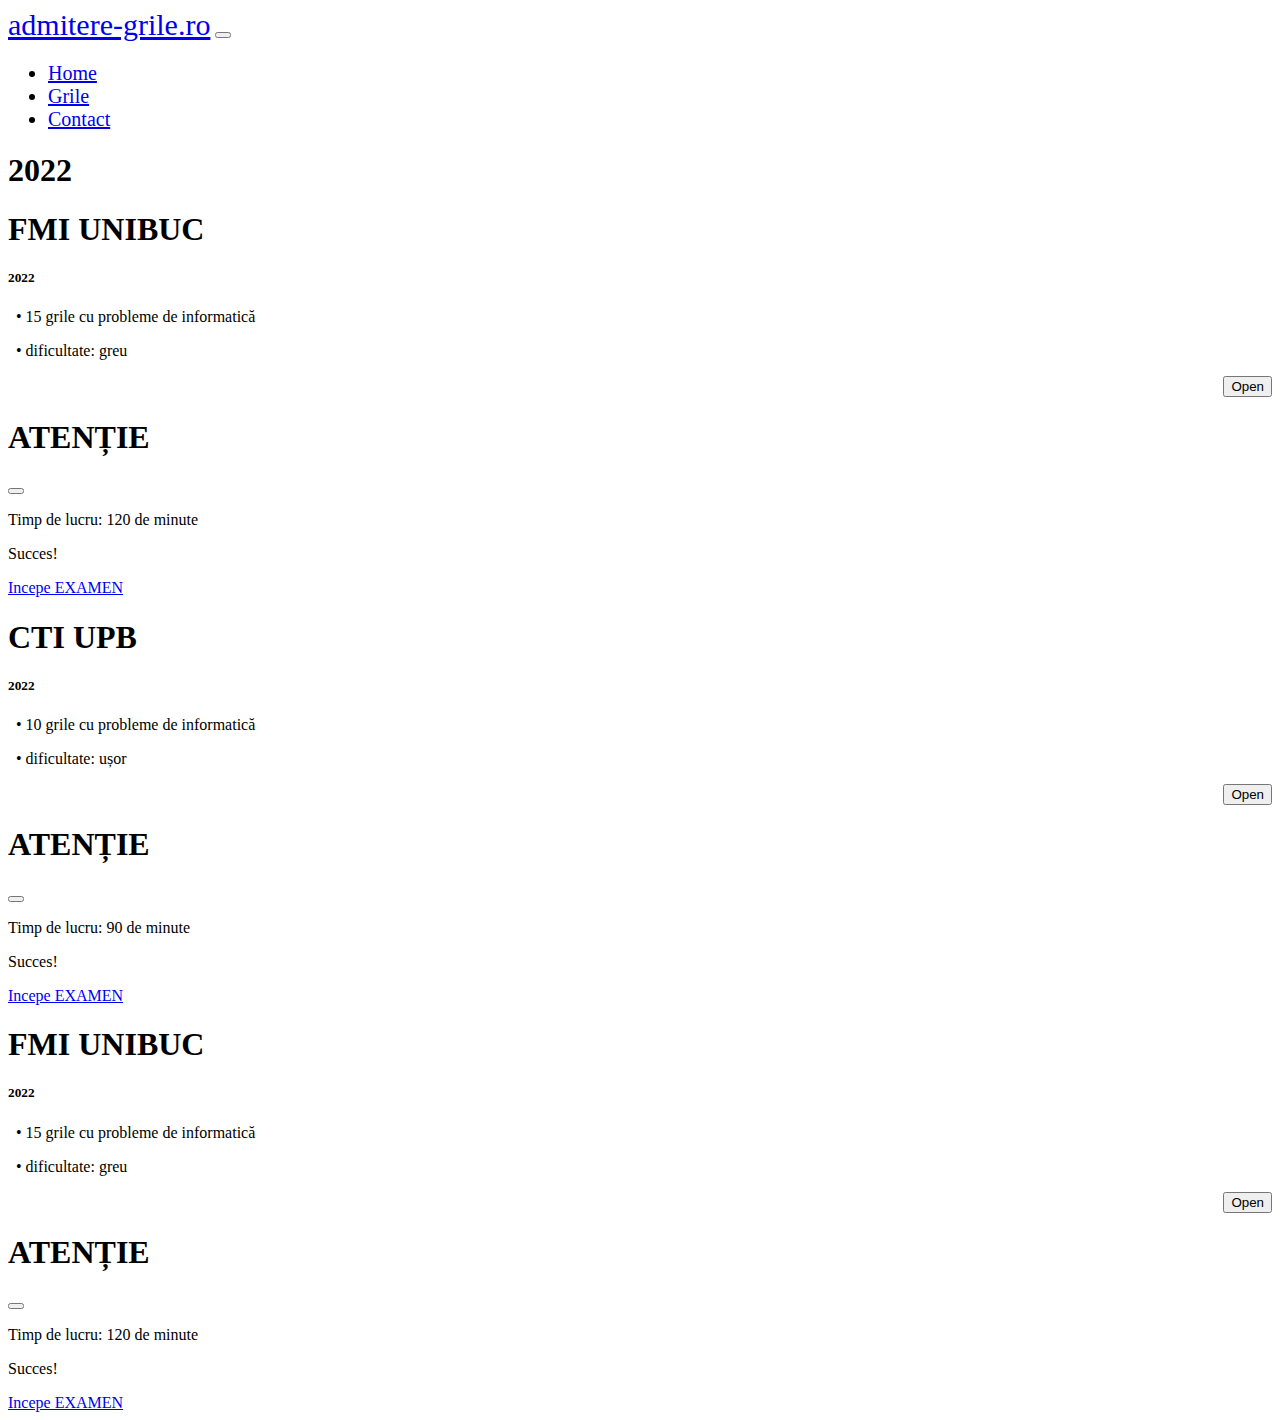
<file: grile/index.html>
<!DOCTYPE html>
<html lang="en">
<head>
    <meta charset="UTF-8">
    <meta http-equiv="X-UA-Compatible" content="IE=edge">
    <meta name="viewport" content="width=device-width, initial-scale=1.0">
    <link href="https://cdn.jsdelivr.net/npm/bootstrap@5.0.2/dist/css/bootstrap.min.css" rel="stylesheet" integrity="sha384-EVSTQN3/azprG1Anm3QDgpJLIm9Nao0Yz1ztcQTwFspd3yD65VohhpuuCOmLASjC" crossorigin="anonymous">
    <script src="https://cdn.jsdelivr.net/npm/bootstrap@5.0.2/dist/js/bootstrap.bundle.min.js" integrity="sha384-MrcW6ZMFYlzcLA8Nl+NtUVF0sA7MsXsP1UyJoMp4YLEuNSfAP+JcXn/tWtIaxVXM" crossorigin="anonymous" defer></script>
    <title>admitere-grile.ro</title>
</head>
<body>
    <!-- Header -->
    <nav class="navbar navbar-expand-md navbar-dark bg-dark" style="font-size: 20px">
        <div class="container">
            <a href="../home/index.html" class="navbar-brand" style="font-size:30px">admitere-grile.ro</a>
            <button class="navbar-toggler" data-bs-toggle="collapse" data-bs-target="#nav" aria-controls="nav" aria-label="Expand Navigation"><span class="navbar-toggler-icon"></span></button>
            <div class="collapse navbar-collapse" id="nav">
                <ul class="navbar-nav ms-auto gap-md-3">
                    <li class="nav-item">
                        <a href="../home/index.html" class="nav-link" aria-current="page">Home</a>
                    </li>
                    <li class="nav-item">
                        <a href="../grile/index.html" class="nav-link active">Grile</a>
                    </li>
                    <li class="nav-item">
                        <a href="#" class="nav-link">Contact</a>
                    </li>
                </ul>
            </div>
        </div>
    </nav>
    <!-- Using GRID sistem -->
    <div class="container mt-5">
        <h1>2022</h1>
        <!-- First Row -->
        <div class="row gy-4 gx-4">
            <!-- First Column -->
            <div class="col-md-4">
                <div class="card bg-light border border-3 border-secondary rounded-3">
                    <div class="card-body h-100 flex-column justify-content-between">
                        <h1 class="card-title">FMI UNIBUC</h1>
                        <h5 class="card-subtitle">2022</h5>
                        <p class="card-text mb-0">&nbsp;&nbsp;• 15 grile cu probleme de informatică</p>
                        <p class="mb-0">&nbsp;&nbsp;• dificultate: greu</p>
                        <div style="display:flex; width:100%; justify-content: right">
                            <button class="btn btn-primary" data-bs-toggle="modal" data-bs-target="#modal1">Open</button>
                        </div>
                        <div class="modal" id = "modal1">
                            <div class="modal-dialog">
                                <div class="modal-content">
                                    <div class="modal-header">
                                        <h1 class="mb-0">ATENȚIE</h1>
                                        <button class="btn-close" data-bs-dismiss="modal" data-bs-target="#modal1"></button>
                                    </div>
                                    <div class="modal-body">
                                        <p class="mb-0">Timp de lucru: 120 de minute</p>
                                        <p class="mb-0">Succes!</p>
                                    </div>
                                    <div class="modal-footer">
                                        <a class="btn btn-primary" href="../test/test1/test1.html">Incepe EXAMEN</a>
                                    </div>
                                </div>
                            </div>
                        </div>
                    </div>
                </div>
            </div>
            <!-- Second Column -->
            <div class="col-md-4">
                <div class="card bg-light border border-3 border-secondary rounded-3 h-100">
                    <div class="card-body h-100 d-flex flex-column justify-content-between">
                        <h1 class="card-title">CTI UPB</h1>
                        <h5 class="card-subtitle">2022</h5>
                        <p class="card-text mb-0">&nbsp;&nbsp;• 10 grile cu probleme de informatică</p>
                        <p class="mb-0">&nbsp;&nbsp;• dificultate: ușor</p>
                        <div style="display:flex; width:100%; justify-content: right;">
                            <button class="btn btn-primary" data-bs-toggle="modal" data-bs-target="#modal2">Open</button>
                        </div>
                        <div class="modal" id = "modal2">
                            <div class="modal-dialog">
                                <div class="modal-content">
                                    <div class="modal-header">
                                        <h1 class="mb-0">ATENȚIE</h1>
                                        <button class="btn-close" data-bs-dismiss="modal" data-bs-target="#modal2"></button>
                                    </div>
                                    <div class="modal-body">
                                        <p class="mb-0">Timp de lucru: 90 de minute</p>
                                        <p class="mb-0">Succes!</p>
                                    </div>
                                    <div class="modal-footer">
                                        <a class="btn btn-primary" href="../test/test2/test2.html">Incepe EXAMEN</a>
                                    </div>
                                </div>
                            </div>
                        </div>
                    </div>
                </div>
            </div>
            <!-- Third Column -->
            <div class="col-md-4">
                <div class="card bg-light border border-3 border-secondary rounded-3">
                    <div class="card-body h-100 flex-column justify-content-between">
                        <h1 class="card-title">FMI UNIBUC</h1>
                        <h5 class="card-subtitle">2022</h5>
                        <p class="card-text mb-0">&nbsp;&nbsp;• 15 grile cu probleme de informatică</p>
                        <p class="mb-0">&nbsp;&nbsp;• dificultate: greu</p>
                        <div style="display:flex; width:100%; justify-content: right">
                            <button class="btn btn-primary" data-bs-toggle="modal" data-bs-target="#modal1">Open</button>
                        </div>
                        <div class="modal" id = "modal1">
                            <div class="modal-dialog">
                                <div class="modal-content">
                                    <div class="modal-header">
                                        <h1 class="mb-0">ATENȚIE</h1>
                                        <button class="btn-close" data-bs-dismiss="modal" data-bs-target="#modal1"></button>
                                    </div>
                                    <div class="modal-body">
                                        <p class="mb-0">Timp de lucru: 120 de minute</p>
                                        <p class="mb-0">Succes!</p>
                                    </div>
                                    <div class="modal-footer">
                                        <a class="btn btn-primary" href="../test/test1/test1.html">Incepe EXAMEN</a>
                                    </div>
                                </div>
                            </div>
                        </div>
                    </div>
                </div>
            </div>
            <!-- Second ROW -->
        </div>
    </div>
</body>
</html>
</file>
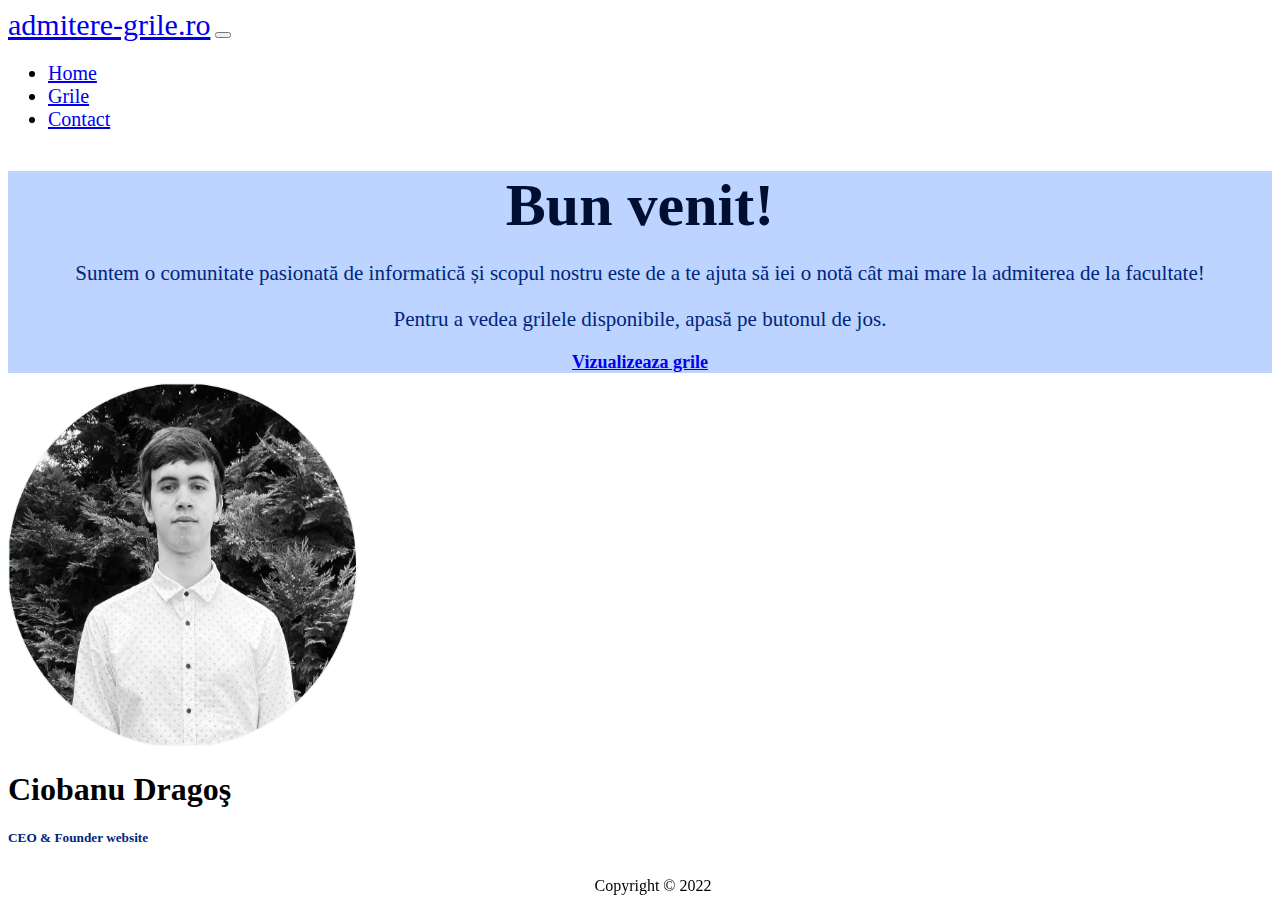
<file: home/index.html>
<!DOCTYPE html>
<html lang="en">
<head>
    <meta charset="UTF-8">
    <meta http-equiv="X-UA-Compatible" content="IE=edge">
    <meta name="viewport" content="width=device-width, initial-scale=1.0">
    <link href="https://cdn.jsdelivr.net/npm/bootstrap@5.0.2/dist/css/bootstrap.min.css" rel="stylesheet" integrity="sha384-EVSTQN3/azprG1Anm3QDgpJLIm9Nao0Yz1ztcQTwFspd3yD65VohhpuuCOmLASjC" crossorigin="anonymous">
    <link rel="stylesheet" href="style.css">
    <script src="https://cdn.jsdelivr.net/npm/bootstrap@5.0.2/dist/js/bootstrap.bundle.min.js" integrity="sha384-MrcW6ZMFYlzcLA8Nl+NtUVF0sA7MsXsP1UyJoMp4YLEuNSfAP+JcXn/tWtIaxVXM" crossorigin="anonymous" defer></script>
    <title>admitere-grile.ro</title>
</head>
<body>
    <nav class="navbar navbar-expand-md navbar-dark bg-dark" style="font-size: 20px">
        <div class="container">
            <a href="index.html" class="navbar-brand" style="font-size:30px">admitere-grile.ro</a>
            <button class="navbar-toggler" data-bs-toggle="collapse" data-bs-target="#nav" aria-controls="nav" aria-label="Expand Navigation"><span class="navbar-toggler-icon"></span></button>
            <div class="collapse navbar-collapse" id="nav">
                <ul class="navbar-nav ms-auto gap-md-3">
                    <li class="nav-item">
                        <a href="../home/index.html" class="nav-link active" aria-current="page">Home</a>
                    </li>
                    <li class="nav-item">
                        <a href="../grile/index.html" class="nav-link">Grile</a>
                    </li>
                    <li class="nav-item">
                        <a href="#" class="nav-link">Contact</a>
                    </li>
                </ul>
            </div>
        </div>
    </nav>
    <div style="width: 100%; background: rgb(188, 212, 255);" class="d-flex align-items-center p-4 border border-light border-2">
        <div class="container" style="color:rgb(0, 15, 49); font-size: 21px;">
            <h1 style="text-align:center; font-size: 60px; margin-bottom: 15px;">Bun venit!</h1>
            <p style="font-weight:500; color:rgb(0, 37, 125);margin-bottom: 0; text-align: center;">Suntem o comunitate pasionată de informatică și scopul nostru este de a te ajuta să iei o notă cât mai mare la admiterea de la facultate!</p>
            <p class="d-flex justify-content-center" style="text-align:center;font-weight:500; color:rgb(0, 37, 125); margin-bottom: 20px;">Pentru a vedea grilele disponibile, apasă pe butonul de jos.</p>
            <div style="display: flex; justify-content: center;">
                <a class="btn btn-primary" style="font-weight:bold; font-size:18px" href="../grile/index.html">Vizualizeaza grile</a>
            </div>
        </div>
    </div>
    <div class="d-flex align-items-center mt-5 flex-column gap-0 mb-5">
        <img src="../images/0d0db122-98cd-4308-8b08-2ead442ad54d.png" style="width: 350px; margin-top: 10px" class="img-fluid">
        <h1 style="color: rgb(0, 0, 0)">Ciobanu Dragoş</h1>
        <h5 style="color: rgb(0, 37, 125)">CEO & Founder website</h5>
    </div>
</body>
<footer>
    <p class="footer bg-light">Copyright © 2022</p>
</footer>
</html>
</file>
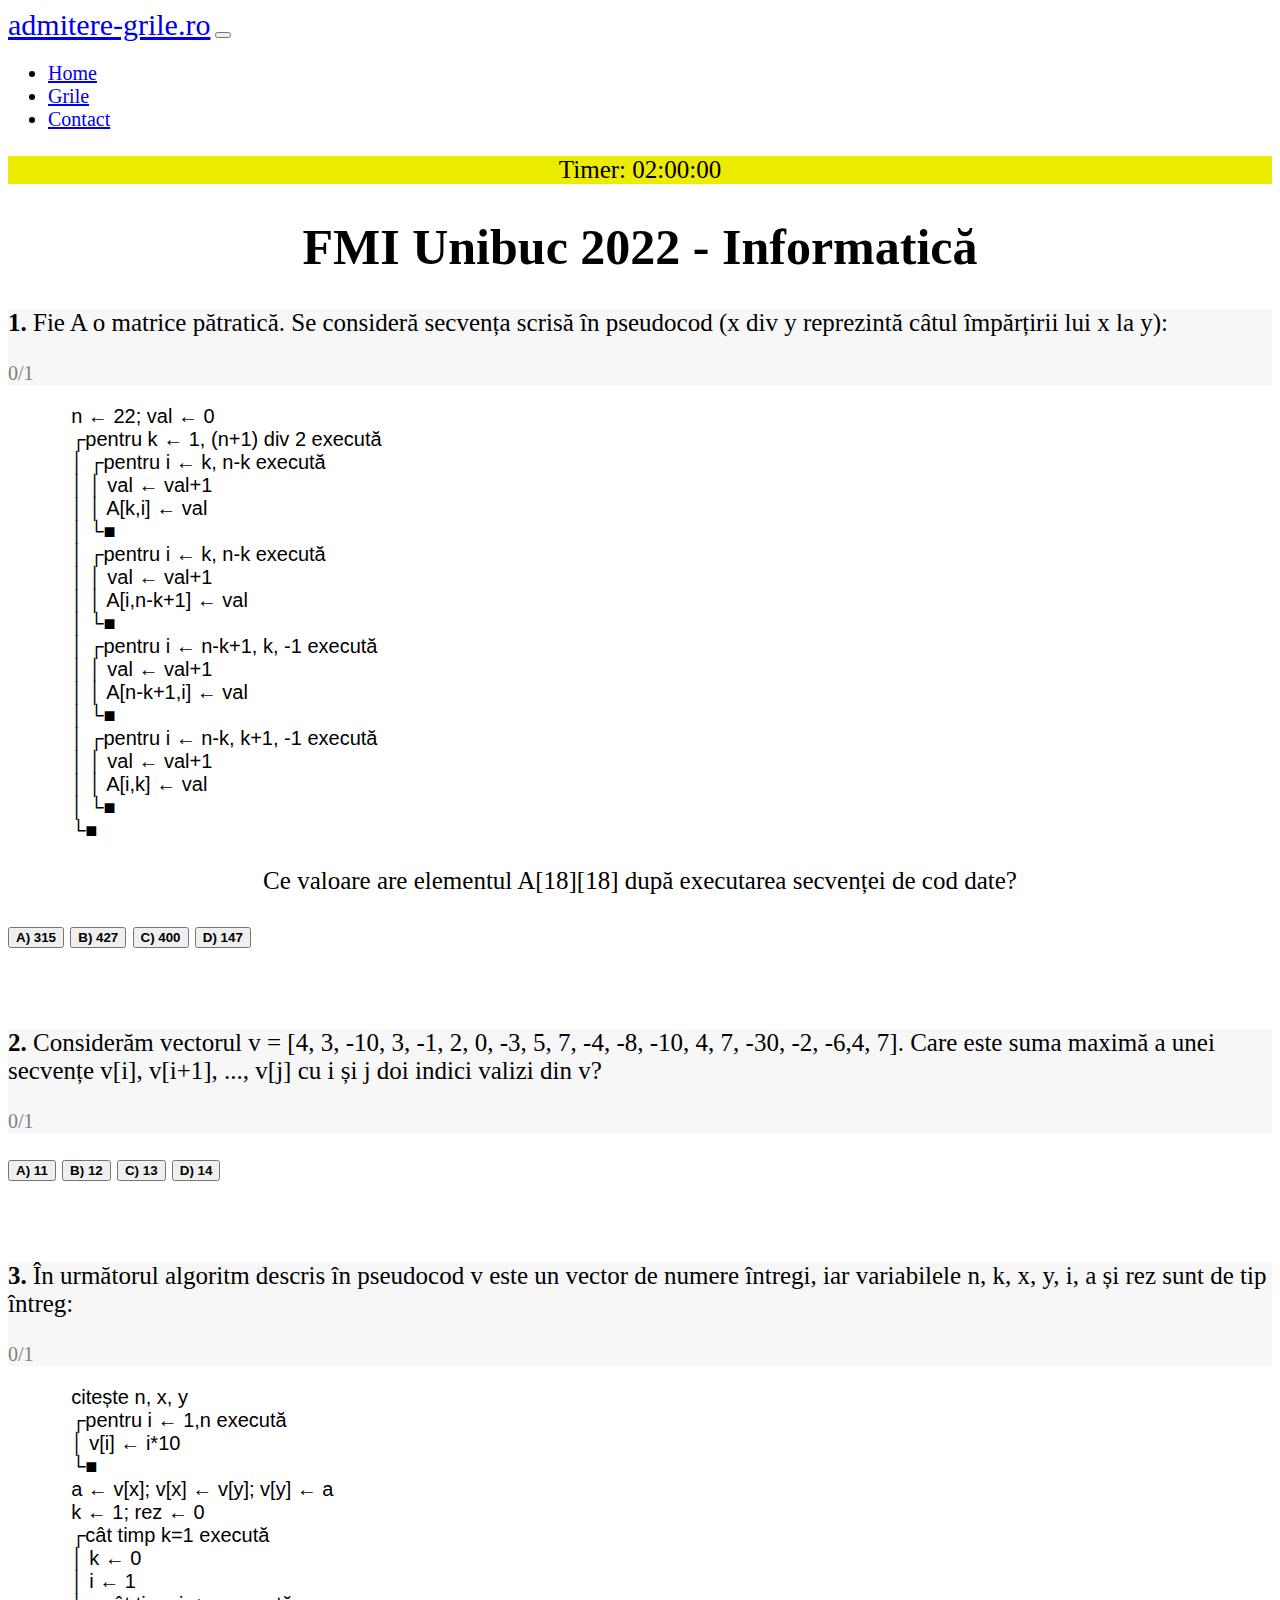
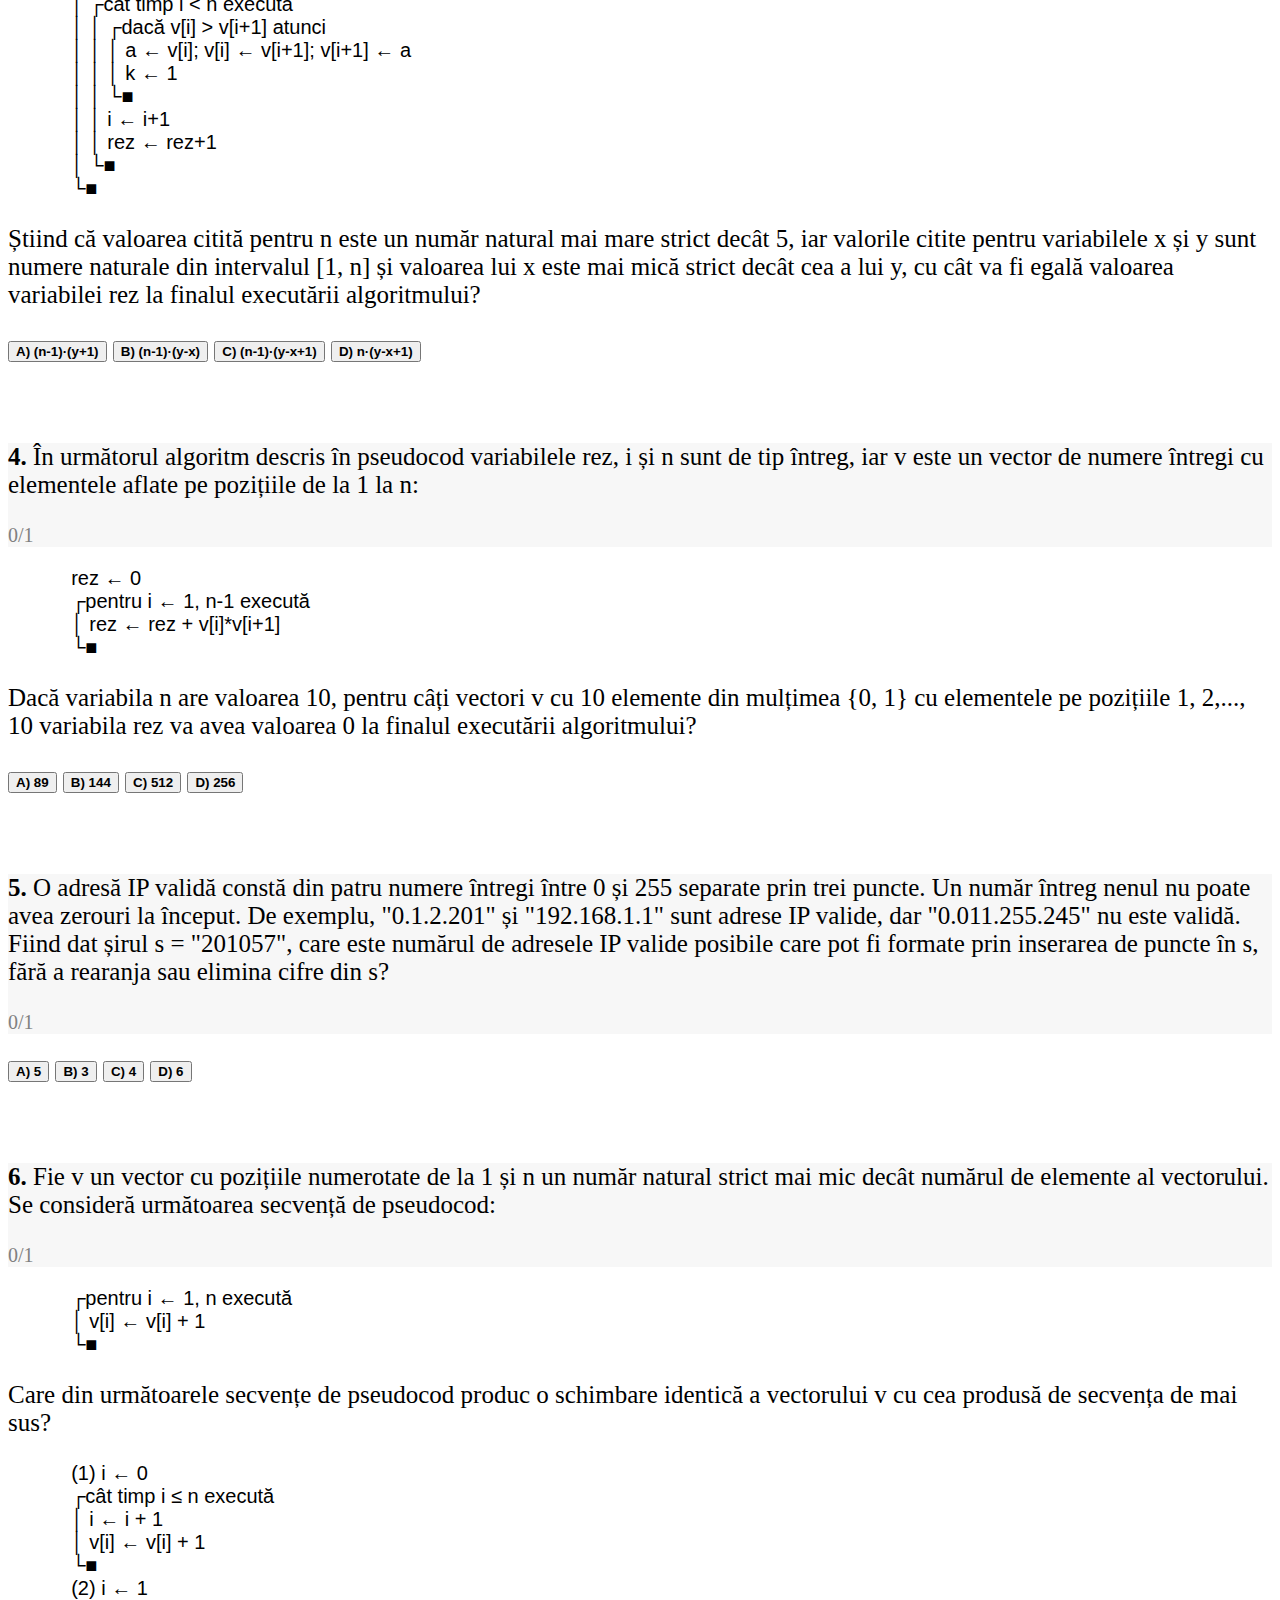
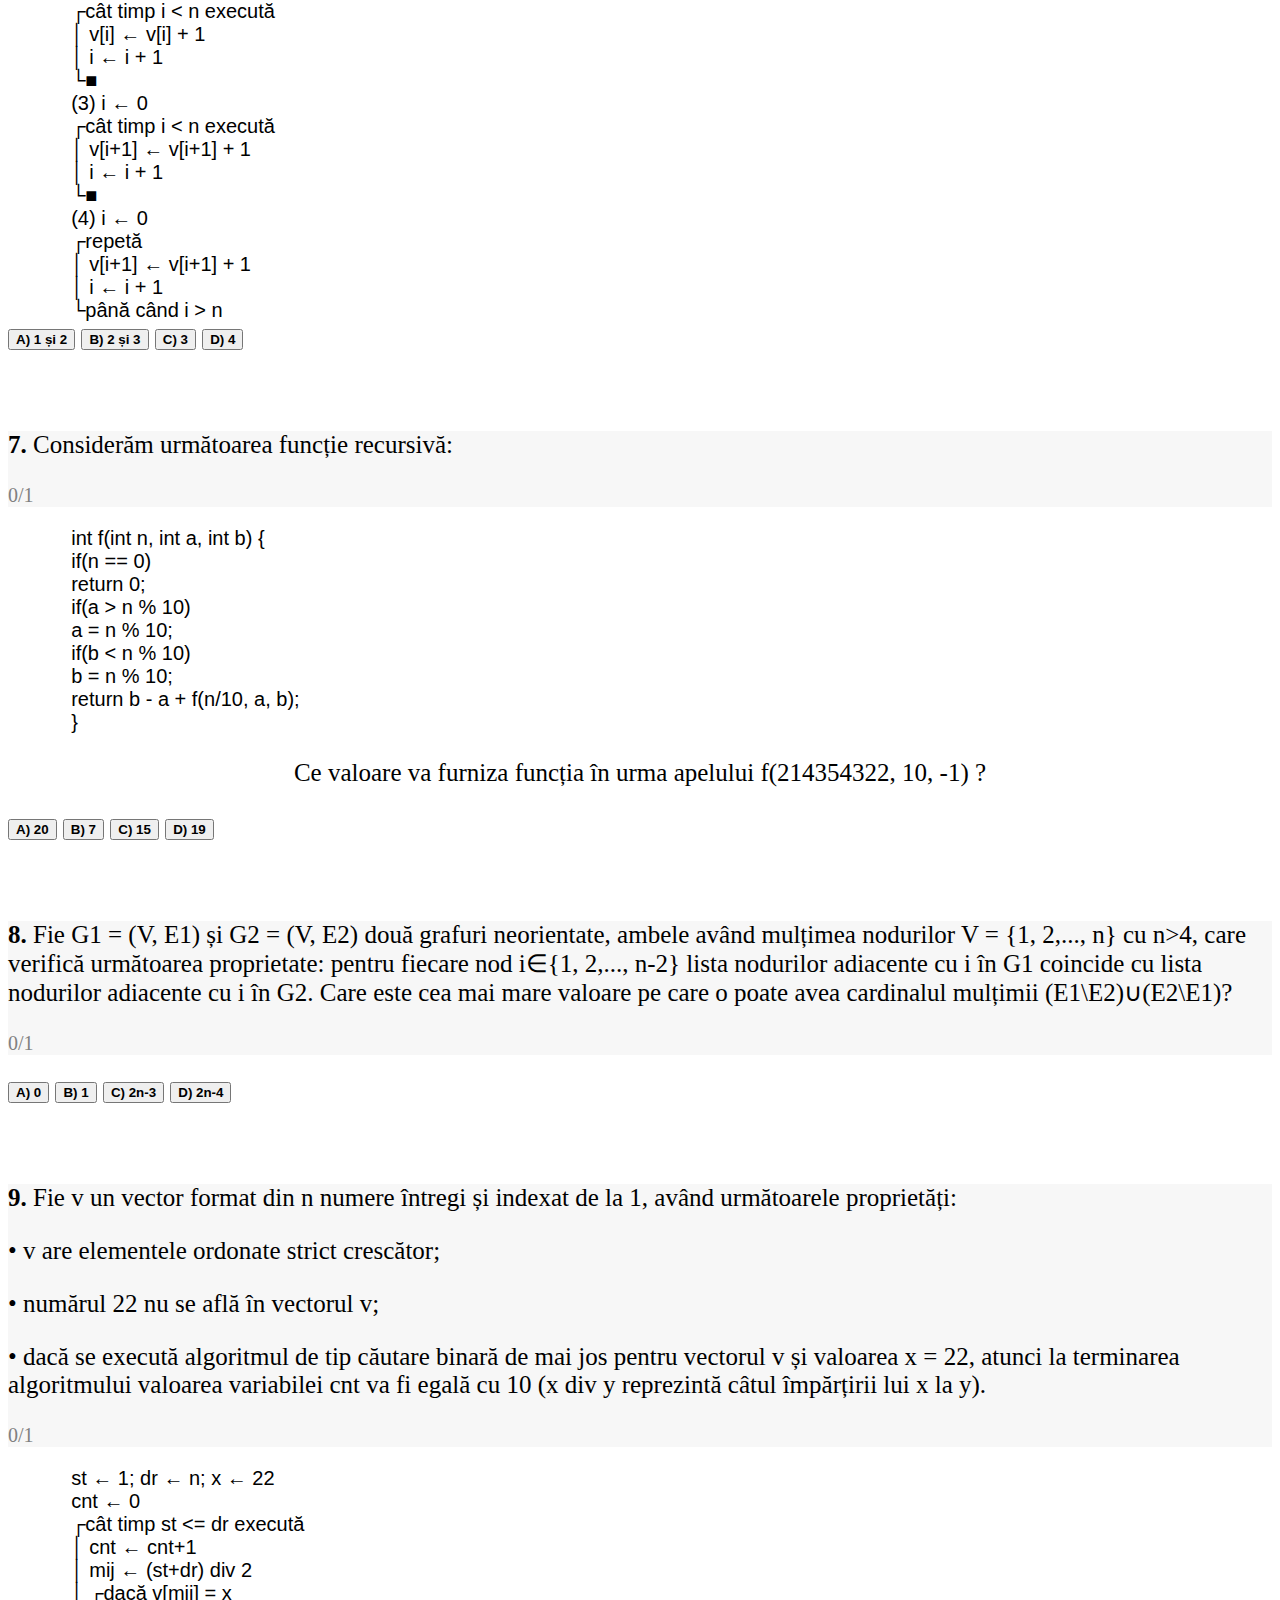
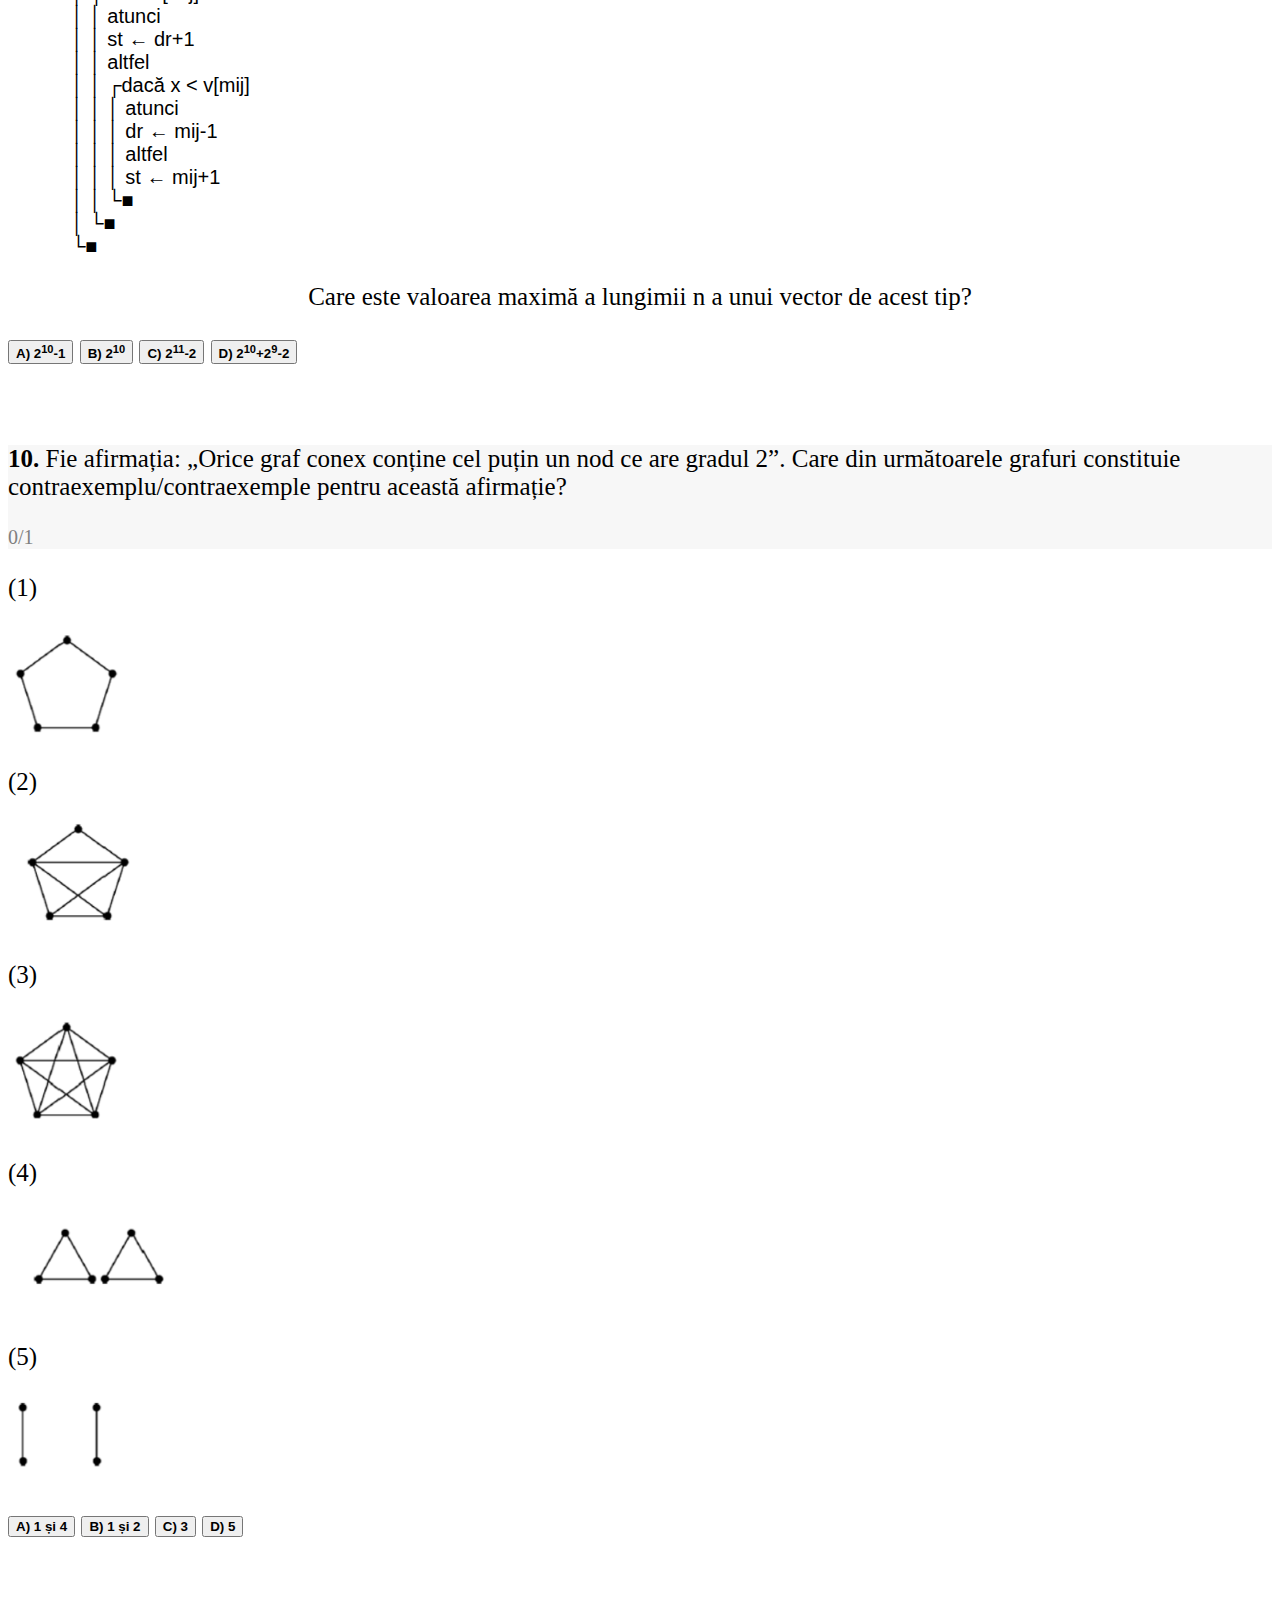
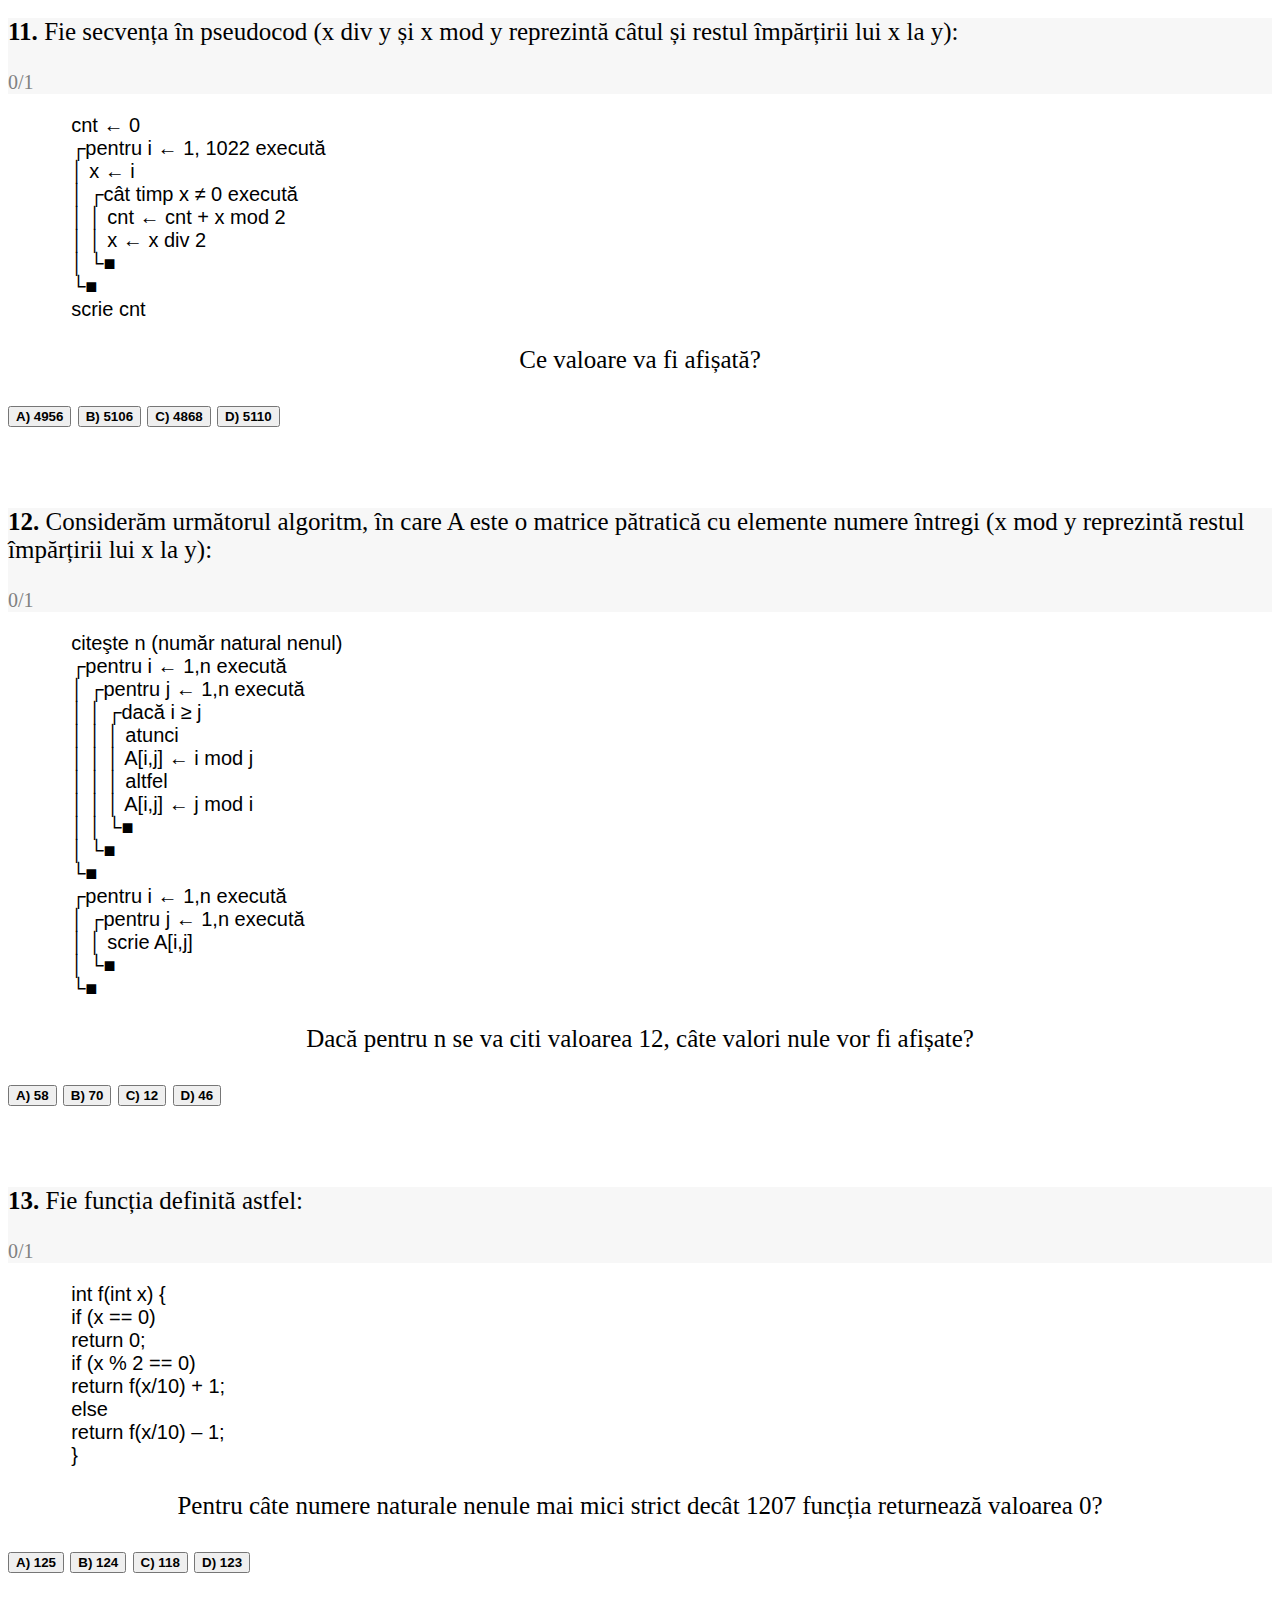
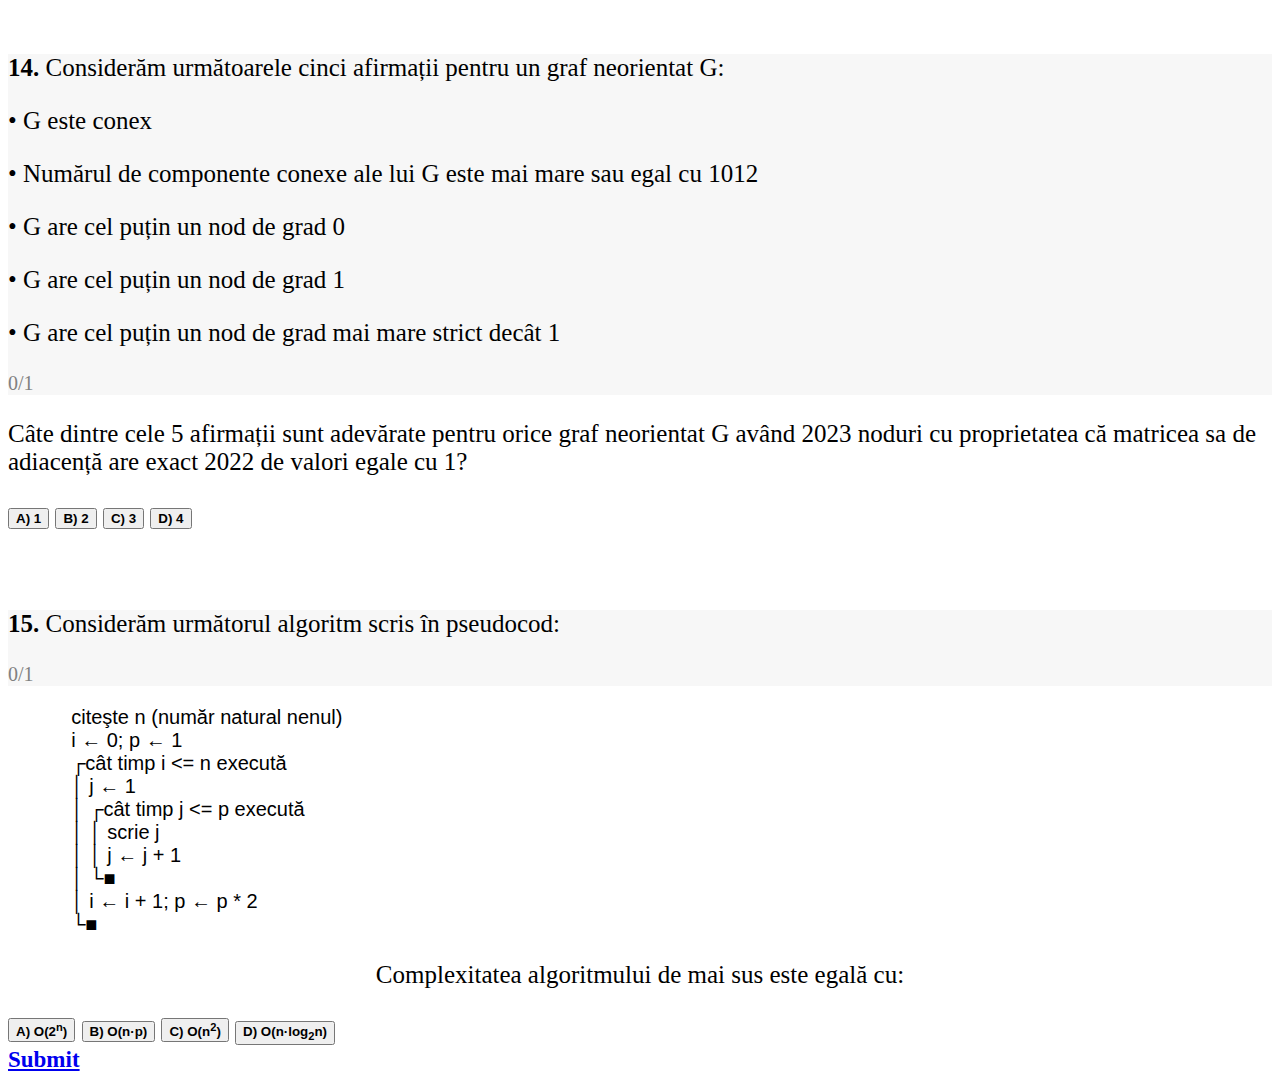
<file: test/test1/test1.html>
<!DOCTYPE html>
<html lang="en">
<head>
    <meta charset="UTF-8">
    <meta http-equiv="X-UA-Compatible" content="IE=edge">
    <meta name="viewport" content="width=device-width, initial-scale=1.0">
    <link href="https://cdn.jsdelivr.net/npm/bootstrap@5.0.2/dist/css/bootstrap.min.css" rel="stylesheet" integrity="sha384-EVSTQN3/azprG1Anm3QDgpJLIm9Nao0Yz1ztcQTwFspd3yD65VohhpuuCOmLASjC" crossorigin="anonymous">
    <link rel="stylesheet" href="style.css">
    <script src="https://cdn.jsdelivr.net/npm/bootstrap@5.0.2/dist/js/bootstrap.bundle.min.js" integrity="sha384-MrcW6ZMFYlzcLA8Nl+NtUVF0sA7MsXsP1UyJoMp4YLEuNSfAP+JcXn/tWtIaxVXM" crossorigin="anonymous" defer></script>
    <script src="../../timer2h.js" defer></script>
    <script src="logic.js" defer></script>
    <title>FMI UNIBUC 2022 - Informatică</title>
</head>
<body class="bg-light mb-3">
    <nav class="navbar navbar-expand-md navbar-dark bg-dark" style="font-size: 20px">
        <div class="container">
            <a href="../../home/index.html" class="navbar-brand" style="font-size:30px">admitere-grile.ro</a>
            <button class="navbar-toggler" data-bs-toggle="collapse" data-bs-target="#nav" aria-controls="nav" aria-label="Expand Navigation"><span class="navbar-toggler-icon"></span></button>
            <div class="collapse navbar-collapse" id="nav">
                <ul class="navbar-nav ms-auto gap-md-3">
                    <li class="nav-item">
                        <a href="../../home/index.html" class="nav-link" aria-current="page">Home</a>
                    </li>
                    <li class="nav-item">
                        <a href="../../grile/index.html" class="nav-link">Grile</a>
                    </li>
                    <li class="nav-item">
                        <a href="#" class="nav-link">Contact</a>
                    </li>
                </ul>
            </div>
        </div>
    </nav>
    <div class="container" style="font-size: 25px;">
        <p class="mt-0 timer p-1" style="text-align: center; background: rgb(236, 236, 0);"></p>
        <h1 class="mb-5  mt-5" style="text-align: center; font-size: 50px;">FMI Unibuc 2022 - Informatică</h1>
        <div class="row mb-3" style="background: rgb(247, 247, 247)">
            <div class="col-11">
                <p class="mb-0"><b>1.</b> Fie A o matrice pătratică. Se consideră secvența scrisă în pseudocod (x div y reprezintă câtul împărțirii lui x la y):</p>
            </div>
            <div class="col-1 d-flex p-0" style="margin-left: auto;">
                <p style="color:gray; font-size: 20px;">0/1</p>
            </div>
        </div>
        <div class="algorithm p-2">
            <p>n ← 22; val ← 0</p>
            <p>┌pentru k ← 1, (n+1) div 2 execută</p>
            <p>│ ┌pentru i ← k, n-k execută</p>
            <p>│ │ val ← val+1</p>
            <p>│ │ A[k,i] ← val</p>
            <p>│ └■</p>
            <p>│ ┌pentru i ← k, n-k execută</p>
            <p>│ │ val ← val+1</p>
            <p>│ │ A[i,n-k+1] ← val</p>
            <p>│ └■</p>
            <p>│ ┌pentru i ← n-k+1, k, -1 execută</p>
            <p>│ │ val ← val+1</p>
            <p>│ │ A[n-k+1,i] ← val</p>
            <p>│ └■</p>
            <p>│ ┌pentru i ← n-k, k+1, -1 execută</p>
            <p>│ │ val ← val+1</p>
            <p>│ │ A[i,k] ← val</p>
            <p>│ └■</p>
            <p>└■</p>
        </div>
        <p style="text-align: center">Ce valoare are elementul A[18][18] după executarea secvenței de cod date?</p>
        <div class="buttons1 d-flex gap-4 justify-content-center">
            <button class="btn btn-primary" style="font-weight: bold" value="1">A) 315</button>
            <button class="btn btn-primary" style="font-weight: bold" value="2">B) 427</button>
            <button class="btn btn-primary" style="font-weight: bold" value="3">C) 400</button>
            <button class="btn btn-primary" style="font-weight: bold" value="4">D) 147</button>
        </div>
        <br><br>
        <div class="row mb-4" style="background: rgb(247, 247, 247)">
            <div class="col-11">
                <p class="mb-0"><b>2.</b> Considerăm vectorul v = [4, 3, -10, 3, -1, 2, 0, -3, 5, 7, -4, -8, -10, 4, 7, -30, -2, -6,4, 7]. Care este suma maximă a unei secvențe v[i], v[i+1], ..., v[j] cu i și j doi indici valizi din v?</p>
            </div>
            <div class="col-1 d-flex p-0" style="margin-left: auto;">
                <p style="color:gray; font-size: 20px;">0/1</p>
            </div>
        </div>
        <div class="buttons2 d-flex gap-4 justify-content-center">
            <button class="btn btn-primary" style="font-weight: bold" value="1">A) 11</button>
            <button class="btn btn-primary" style="font-weight: bold" value="2">B) 12</button>
            <button class="btn btn-primary" style="font-weight: bold" value="3">C) 13</button>
            <button class="btn btn-primary" style="font-weight: bold" value="4">D) 14</button>
        </div>
        <br><br>
        <div class="row mb-4" style="background: rgb(247, 247, 247)">
            <div class="col-11">
                <p class="mb-0"><b>3.</b> În următorul algoritm descris în pseudocod v este un vector de numere întregi, iar variabilele n, k, x, y, i, a și rez sunt
                    de tip întreg:</p>
            </div>
            <div class="col-1 d-flex p-0" style="margin-left: auto;">
                <p style="color:gray; font-size: 20px;">0/1</p>
            </div>
        </div>
        <div class="algorithm p-2">
            <p>citește n, x, y</p>
            <p>┌pentru i ← 1,n execută</p>
            <p>│ v[i] ← i*10</p>
            <p>└■</p>
            <p>a ← v[x]; v[x] ← v[y]; v[y] ← a</p>
            <p>k ← 1; rez ← 0</p>
            <p>┌cât timp k=1 execută</p>
            <p>│ k ← 0</p>
            <p>│ i ← 1</p>
            <p>│ ┌cât timp i < n execută</p>
            <p>│ │ ┌dacă v[i] > v[i+1] atunci</p>
            <p>│ │ │ a ← v[i]; v[i] ← v[i+1]; v[i+1] ← a</p>
            <p>│ │ │ k ← 1</p>
            <p>│ │ └■</p>
            <p>│ │ i ← i+1</p>
            <p>│ │ rez ← rez+1</p>
            <p>│ └■</p>
            <p>└■</p>
        </div>
        <p>Știind că valoarea citită pentru n este un număr natural mai mare strict decât 5, iar valorile citite pentru variabilele x și
            y sunt numere naturale din intervalul [1, n] și valoarea lui x este mai mică strict decât cea a lui y, cu cât va fi egală
            valoarea variabilei rez la finalul executării algoritmului?</p>
        <div class="buttons3 d-flex gap-4 justify-content-center">
            <button class="btn btn-primary" style="font-weight: bold" value="1">A) (n-1)·(y+1)</button>
            <button class="btn btn-primary" style="font-weight: bold" value="2">B) (n-1)·(y-x)</button>
            <button class="btn btn-primary" style="font-weight: bold" value="3">C) (n-1)·(y-x+1)</button>
            <button class="btn btn-primary" style="font-weight: bold" value="4">D) n·(y-x+1)</button>
        </div>
        <br><br>
        <div class="row mb-4" style="background: rgb(247, 247, 247)">
            <div class="col-11">
                <p class="mb-0"><b>4.</b> În următorul algoritm descris în pseudocod variabilele rez, i și n sunt de tip întreg, iar v este un vector de numere
                    întregi cu elementele aflate pe pozițiile de la 1 la n:</p>
            </div>
            <div class="col-1 d-flex p-0" style="margin-left: auto;">
                <p style="color:gray; font-size: 20px;">0/1</p>
            </div>
        </div>
        <div class="algorithm p-2">
            <p>rez ← 0</p>
            <p>┌pentru i ← 1, n-1 execută</p>
            <p>│ rez ← rez + v[i]*v[i+1]</p>
            <p>└■</p>
        </div>
        <p>Dacă variabila n are valoarea 10, pentru câți vectori v cu 10 elemente din mulțimea {0, 1} cu elementele pe pozițiile
            1, 2,..., 10 variabila rez va avea valoarea 0 la finalul executării algoritmului?
        </p>
        <div class="buttons4 d-flex gap-4 justify-content-center">
            <button class="btn btn-primary" style="font-weight: bold" value="1">A) 89</button>
            <button class="btn btn-primary" style="font-weight: bold" value="2">B) 144</button>
            <button class="btn btn-primary" style="font-weight: bold" value="3">C) 512</button>
            <button class="btn btn-primary" style="font-weight: bold" value="4">D) 256</button>
        </div>
        <br><br>
        <div class="row mb-4" style="background: rgb(247, 247, 247)">
            <div class="col-11">
                <p class="mb-0"><b>5.</b> O adresă IP validă constă din patru numere întregi între 0 și 255 separate prin trei puncte. Un număr întreg nenul nu
                    poate avea zerouri la început. De exemplu, "0.1.2.201" și "192.168.1.1" sunt adrese IP valide, dar
                    "0.011.255.245" nu este validă. Fiind dat șirul s = "201057", care este numărul de adresele IP valide posibile
                    care pot fi formate prin inserarea de puncte în s, fără a rearanja sau elimina cifre din s?</p>
            </div>
            <div class="col-1 d-flex p-0" style="margin-left: auto;">
                <p style="color:gray; font-size: 20px;">0/1</p>
            </div>
        </div>
        <div class="buttons5 d-flex gap-4 justify-content-center">
            <button class="btn btn-primary" style="font-weight: bold" value="1">A) 5</button>
            <button class="btn btn-primary" style="font-weight: bold" value="2">B) 3</button>
            <button class="btn btn-primary" style="font-weight: bold" value="3">C) 4</button>
            <button class="btn btn-primary" style="font-weight: bold" value="4">D) 6</button>
        </div>
        <br><br>
        <div class="row mb-4" style="background: rgb(247, 247, 247)">
            <div class="col-11">
                <p class="mb-0"><b>6.</b> Fie v un vector cu pozițiile numerotate de la 1 și n un număr natural strict mai mic decât numărul de elemente al
                    vectorului. Se consideră următoarea secvență de pseudocod:</p>
            </div>
            <div class="col-1 d-flex p-0" style="margin-left: auto;">
                <p style="color:gray; font-size: 20px;">0/1</p>
            </div>
        </div>
        <div class="algorithm p-2">
            <p>┌pentru i ← 1, n execută</p>
            <p>│ v[i] ← v[i] + 1</p>
            <p>└■</p>
        </div>
        <p>Care din următoarele secvențe de pseudocod produc o schimbare identică a vectorului v cu cea produsă de secvența de
            mai sus?</p>
        <div class="algorithm p-2">
            <p>(1) i ← 0</p>
            <p>┌cât timp i ≤ n execută</p>
            <p>│ i ← i + 1</p>
            <p>│ v[i] ← v[i] + 1</p>
            <p>└■</p>
        </div>
        <div class="algorithm p-2">
            <p>(2) i ← 1</p>
            <p>┌cât timp i < n execută</p>
            <p>│ v[i] ← v[i] + 1</p>
            <p>│ i ← i + 1</p>
            <p>└■</p>
        </div>
        <div class="algorithm p-2">
            <p>(3) i ← 0</p>
            <p>┌cât timp i < n execută</p>
            <p>│ v[i+1] ← v[i+1] + 1</p>
            <p>│ i ← i + 1</p>
            <p>└■</p>
        </div>
        <div class="algorithm p-2">
            <p>(4) i ← 0</p>
            <p>┌repetă</p>
            <p>│ v[i+1] ← v[i+1] + 1</p>
            <p>│ i ← i + 1</p>
            <p>└până când i > n</p>
        </div>
        <div class="buttons6 d-flex gap-4 justify-content-center">
            <button class="btn btn-primary" style="font-weight: bold" value="1">A) 1 și 2</button>
            <button class="btn btn-primary" style="font-weight: bold" value="2">B) 2 și 3</button>
            <button class="btn btn-primary" style="font-weight: bold" value="3">C) 3</button>
            <button class="btn btn-primary" style="font-weight: bold" value="4">D) 4</button>
        </div>
        <br><br>
        <div class="row mb-4" style="background: rgb(247, 247, 247)">
            <div class="col-11">
                <p class="mb-0"><b>7.</b> Considerăm următoarea funcție recursivă:</p>
            </div>
            <div class="col-1 d-flex p-0" style="margin-left: auto;">
                <p style="color:gray; font-size: 20px;">0/1</p>
            </div>
        </div>
        <div class="algorithm p-2">
            <p>int f(int n, int a, int b) {</p>
            <p class="ps-3">    if(n == 0)</p>
            <p class="ps-5">        return 0;</p>
            <p class="ps-3">    if(a > n % 10)</p>
            <p class="ps-5">        a = n % 10;</p>
            <p class="ps-3">    if(b < n % 10)</p>
            <p class="ps-5">        b = n % 10;</p>
            <p class="ps-3">return b - a + f(n/10, a, b);</p>
            <p>}</p>
        </div>
        <p style="text-align: center">Ce valoare va furniza funcția în urma apelului f(214354322, 10, -1) ?</p>
        <div class="buttons7 d-flex gap-4 justify-content-center">
            <button class="btn btn-primary" style="font-weight: bold" value="1">A) 20</button>
            <button class="btn btn-primary" style="font-weight: bold" value="2">B) 7</button>
            <button class="btn btn-primary" style="font-weight: bold" value="3">C) 15</button>
            <button class="btn btn-primary" style="font-weight: bold" value="4">D) 19</button>
        </div>
        <br><br>
        <div class="row mb-4" style="background: rgb(247, 247, 247)">
            <div class="col-11">
                <p class="mb-0"><b>8.</b> Fie G1 = (V, E1) și G2 = (V, E2) două grafuri neorientate, ambele având mulțimea nodurilor V = {1, 2,..., n} cu n>4,
                    care verifică următoarea proprietate: pentru fiecare nod i∈{1, 2,..., n-2} lista nodurilor adiacente cu i în G1 coincide
                    cu lista nodurilor adiacente cu i în G2. Care este cea mai mare valoare pe care o poate avea cardinalul mulțimii
                    (E1\E2)∪(E2\E1)?</p>
            </div>
            <div class="col-1 d-flex p-0" style="margin-left: auto;">
                <p style="color:gray; font-size: 20px;">0/1</p>
            </div>
        </div>
        <div class="buttons8 d-flex gap-4 justify-content-center">
            <button class="btn btn-primary" style="font-weight: bold" value="1">A) 0</button>
            <button class="btn btn-primary" style="font-weight: bold" value="2">B) 1</button>
            <button class="btn btn-primary" style="font-weight: bold" value="3">C) 2n-3</button>
            <button class="btn btn-primary" style="font-weight: bold" value="4">D) 2n-4</button>
        </div>
        <br><br>
        <div class="row mb-4" style="background: rgb(247, 247, 247)">
            <div class="col-11">
                <p class="mb-0"><b>9.</b> Fie v un vector format din n numere întregi și indexat de la 1, având următoarele proprietăți: </p>
                    <p class="mb-0 ms-5">• v are elementele ordonate strict crescător;</p>
                    <p class="mb-0 ms-5">• numărul 22 nu se află în vectorul v;</p>
                    <p class="mb-0 ms-5">• dacă se execută algoritmul de tip căutare binară de mai jos pentru vectorul v și valoarea x = 22, atunci la terminarea
                    algoritmului valoarea variabilei cnt va fi egală cu 10 (x div y reprezintă câtul împărțirii lui x la y).</p>
            </div>
            <div class="col-1 d-flex p-0" style="margin-left: auto;">
                <p style="color:gray; font-size: 20px;">0/1</p>
            </div>
        </div>
        <div class="algorithm p-2">
            <p>st ← 1; dr ← n; x ← 22</p>
            <p>cnt ← 0</p>
            <p>┌cât timp st <= dr execută</p>
            <p>│ cnt ← cnt+1</p>
            <p>│ mij ← (st+dr) div 2</p>
            <p>│ ┌dacă v[mij] = x</p>
            <p>│ │ atunci</p>
            <p>│ │ st ← dr+1</p>
            <p>│ │ altfel</p>
            <p>│ │ ┌dacă x < v[mij]</p>
            <p>│ │ │ atunci</p>
            <p>│ │ │ dr ← mij-1</p>
            <p>│ │ │ altfel</p>
            <p>│ │ │ st ← mij+1</p>
            <p>│ │ └■</p>
            <p>│ └■</p>
            <p>└■</p>
        </div>
        <p style="text-align: center"> Care este valoarea maximă a lungimii n a unui vector de acest tip?</p>
        <div class="buttons9 d-flex gap-4 justify-content-center">
            <button class="btn btn-primary" style="font-weight: bold" value="1">A) 2<sup>10</sup>-1</button>
            <button class="btn btn-primary" style="font-weight: bold" value="2">B) 2<sup>10</sup></button>
            <button class="btn btn-primary" style="font-weight: bold" value="3">C) 2<sup>11</sup>-2</button>
            <button class="btn btn-primary" style="font-weight: bold" value="4">D) 2<sup>10</sup>+2<sup>9</sup>-2</button>
        </div>
        <br><br>
        <div class="row mb-4" style="background: rgb(247, 247, 247)">
            <div class="col-11">
                <p class="mb-0"><b>10.</b> Fie afirmația: „Orice graf conex conține cel puțin un nod ce are gradul 2”. Care din următoarele grafuri constituie
                    contraexemplu/contraexemple pentru această afirmație?</p>
            </div>
            <div class="col-1 d-flex p-0" style="margin-left: auto;">
                <p style="color:gray; font-size: 20px;">0/1</p>
            </div>
        </div>
        <div class="d-flex flex-column gap-4 align-items-center flex-lg-row justify-content-around">
            <div>
                <p class="mb-1">(1)</p>
                <img src="img/Screenshot from 2022-09-09 21-17-26.png">
            </div>
            <div>
                <p class="mb-1">(2)</p>
                <img src="img/Screenshot from 2022-09-09 21-19-48.png">
            </div>
            <div>
                <p class="mb-1">(3)</p>
                <img src="img/Screenshot from 2022-09-09 21-20-57.png">
            </div>
            <div>
                <p class="mb-1">(4)</p>
                <img src="img/Screenshot from 2022-09-09 21-21-49.png">
            </div>
            <div>
                <p class="mb-1">(5)</p>
                <img src="img/Screenshot from 2022-09-09 21-23-08.png">
            </div>
        </div>
        <br>
        <div class="buttons10 d-flex gap-4 justify-content-center">
            <button class="btn btn-primary" style="font-weight: bold" value="1">A) 1 și 4 </button>
            <button class="btn btn-primary" style="font-weight: bold" value="2">B) 1 și 2 </button>
            <button class="btn btn-primary" style="font-weight: bold" value="3">C) 3 </button>
            <button class="btn btn-primary" style="font-weight: bold" value="4">D) 5 </button>
        </div>
        <br><br>
        <div class="row mb-4" style="background: rgb(247, 247, 247)">
            <div class="col-11">
                <p class="mb-0"><b>11.</b> Fie secvența în pseudocod (x div y și x mod y reprezintă câtul și restul împărțirii lui x la y):</p>
            </div>
            <div class="col-1 d-flex p-0" style="margin-left: auto;">
                <p style="color:gray; font-size: 20px;">0/1</p>
            </div>
        </div>
        <div class="algorithm p-2">
            <p>cnt ← 0</p>
            <p>┌pentru i ← 1, 1022 execută</p>
            <p>│ x ← i</p>
            <p>│ ┌cât timp x ≠ 0 execută</p>
            <p>│ │ cnt ← cnt + x mod 2</p>
            <p>│ │ x ← x div 2</p>
            <p>│ └■</p>
            <p>└■</p>
            <p>scrie cnt</p>
        </div>
        <p style="text-align: center">Ce valoare va fi afișată?</p>
        <div class="buttons11 d-flex gap-4 justify-content-center">
            <button class="btn btn-primary" style="font-weight: bold" value="1">A) 4956 </button>
            <button class="btn btn-primary" style="font-weight: bold" value="2">B) 5106 </button>
            <button class="btn btn-primary" style="font-weight: bold" value="3">C) 4868 </button>
            <button class="btn btn-primary" style="font-weight: bold" value="4">D) 5110 </button>
        </div>
        <br><br>
        <div class="row mb-4" style="background: rgb(247, 247, 247)">
            <div class="col-11">
                <p class="mb-0"><b>12.</b> Considerăm următorul algoritm, în care A este o matrice pătratică cu elemente numere întregi (x mod y reprezintă
                    restul împărțirii lui x la y):</p>
            </div>
            <div class="col-1 d-flex p-0" style="margin-left: auto;">
                <p style="color:gray; font-size: 20px;">0/1</p>
            </div>
        </div>
        <div class="algorithm p-2">
            <p>citeşte n (număr natural nenul)</p>
            <p>┌pentru i ← 1,n execută</p>
            <p>│ ┌pentru j ← 1,n execută</p>
            <p>│ │ ┌dacă i ≥ j</p>
            <p>│ │ │ atunci</p>
            <p>│ │ │ A[i,j] ← i mod j</p>
            <p>│ │ │ altfel</p>
            <p>│ │ │ A[i,j] ← j mod i</p>
            <p>│ │ └■</p>
            <p>│ └■</p>
            <p>└■</p>
            <p>┌pentru i ← 1,n execută</p>
            <p>│ ┌pentru j ← 1,n execută</p>
            <p>│ │ scrie A[i,j]</p>
            <p>│ └■</p>
            <p>└■</p>
        </div>
        <p style="text-align: center">Dacă pentru n se va citi valoarea 12, câte valori nule vor fi afișate?</p>
        <div class="buttons12 d-flex gap-4 justify-content-center">
            <button class="btn btn-primary" style="font-weight: bold" value="1">A) 58 </button>
            <button class="btn btn-primary" style="font-weight: bold" value="2">B) 70 </button>
            <button class="btn btn-primary" style="font-weight: bold" value="3">C) 12 </button>
            <button class="btn btn-primary" style="font-weight: bold" value="4">D) 46 </button>
        </div>
        <br><br>
        <div class="row mb-4" style="background: rgb(247, 247, 247)">
            <div class="col-11">
                <p class="mb-0"><b>13.</b> Fie funcția definită astfel:</p>
            </div>
            <div class="col-1 d-flex p-0" style="margin-left: auto;">
                <p style="color:gray; font-size: 20px;">0/1</p>
            </div>
        </div>
        <div class="algorithm p-2">
            <p>int f(int x) {</p>
            <p class="ms-3">if (x == 0)</p>
            <p class="ms-5">return 0;</p>
            <p class="ms-3">if (x % 2 == 0)</p>
            <p class="ms-5">return f(x/10) + 1;</p>
            <p class="ms-3">else</p>
            <p class="ms-5">return f(x/10) – 1;</p>
            <p>}</p>
        </div>
        <p style="text-align: center;">Pentru câte numere naturale nenule mai mici strict decât 1207 funcția returnează valoarea 0?</p>
        <div class="buttons13 d-flex gap-4 justify-content-center">
            <button class="btn btn-primary" style="font-weight: bold" value="1">A) 125 </button>
            <button class="btn btn-primary" style="font-weight: bold" value="2">B) 124 </button>
            <button class="btn btn-primary" style="font-weight: bold" value="3">C) 118 </button>
            <button class="btn btn-primary" style="font-weight: bold" value="4">D) 123 </button>
        </div>
        <br><br>
        <div class="row mb-4" style="background: rgb(247, 247, 247)">
            <div class="col-11">
                <p class="mb-0"><b>14.</b> Considerăm următoarele cinci afirmații pentru un graf neorientat G:</p>
                    <p class="mb-0 ms-5">• G este conex</p>
                    <p class="mb-0 ms-5">• Numărul de componente conexe ale lui G este mai mare sau egal cu 1012</p>
                    <p class="mb-0 ms-5">• G are cel puțin un nod de grad 0</p>
                    <p class="mb-0 ms-5">• G are cel puțin un nod de grad 1</p>
                    <p class="mb-0 ms-5">• G are cel puțin un nod de grad mai mare strict decât 1</p>
            </div>
            <div class="col-1 d-flex p-0" style="margin-left: auto;">
                <p style="color:gray; font-size: 20px;">0/1</p>
            </div>
        </div>
        <p>Câte dintre cele 5 afirmații sunt adevărate pentru orice graf neorientat G având 2023 noduri cu proprietatea că matricea
            sa de adiacență are exact 2022 de valori egale cu 1?</p>
        <div class="buttons14 d-flex gap-4 justify-content-center">
            <button class="btn btn-primary" style="font-weight: bold" value="1">A) 1 </button>
            <button class="btn btn-primary" style="font-weight: bold" value="2">B) 2 </button>
            <button class="btn btn-primary" style="font-weight: bold" value="3">C) 3 </button>
            <button class="btn btn-primary" style="font-weight: bold" value="4">D) 4 </button>
        </div>
        <br><br>
        <div class="row mb-4" style="background: rgb(247, 247, 247)">
            <div class="col-11">
                <p class="mb-0"><b>15.</b> Considerăm următorul algoritm scris în pseudocod:</p>
            </div>
            <div class="col-1 d-flex p-0" style="margin-left: auto;">
                <p style="color:gray; font-size: 20px;">0/1</p>
            </div>
        </div>
        <div class="algorithm p-2">
            <p>citeşte n (număr natural nenul)</p>
            <p>i ← 0; p ← 1</p>
            <p>┌cât timp i <= n execută</p>
            <p>│ j ← 1</p>
            <p>│ ┌cât timp j <= p execută</p>
            <p>│ │ scrie j</p>
            <p>│ │ j ← j + 1</p>
            <p>│ └■</p>
            <p>│ i ← i + 1; p ← p * 2</p>
            <p>└■</p>
        </div>
        <p style="text-align: center">Complexitatea algoritmului de mai sus este egală cu:</p>
        <div class="buttons15 d-flex gap-4 justify-content-center mb-5">
            <button class="btn btn-primary" style="font-weight: bold" value="1">A) O(2<sup>n</sup>)</button>
            <button class="btn btn-primary" style="font-weight: bold" value="2">B) O(n·p) </button>
            <button class="btn btn-primary" style="font-weight: bold" value="3">C) O(n<sup>2</sup>) </button>
            <button class="btn btn-primary" style="font-weight: bold" value="4">D) O(n·log<sub>2</sub>n) </button>
        </div>
        <div class="d-flex justify-content-center mt-3 mb-1"><a href="test1_submitted.html" class="btn btn-success submit-btn" style="font-size: 23px; border-radius: 8px"><b>Submit</b></a></div>
    </div>
</body>
</html>
</file>
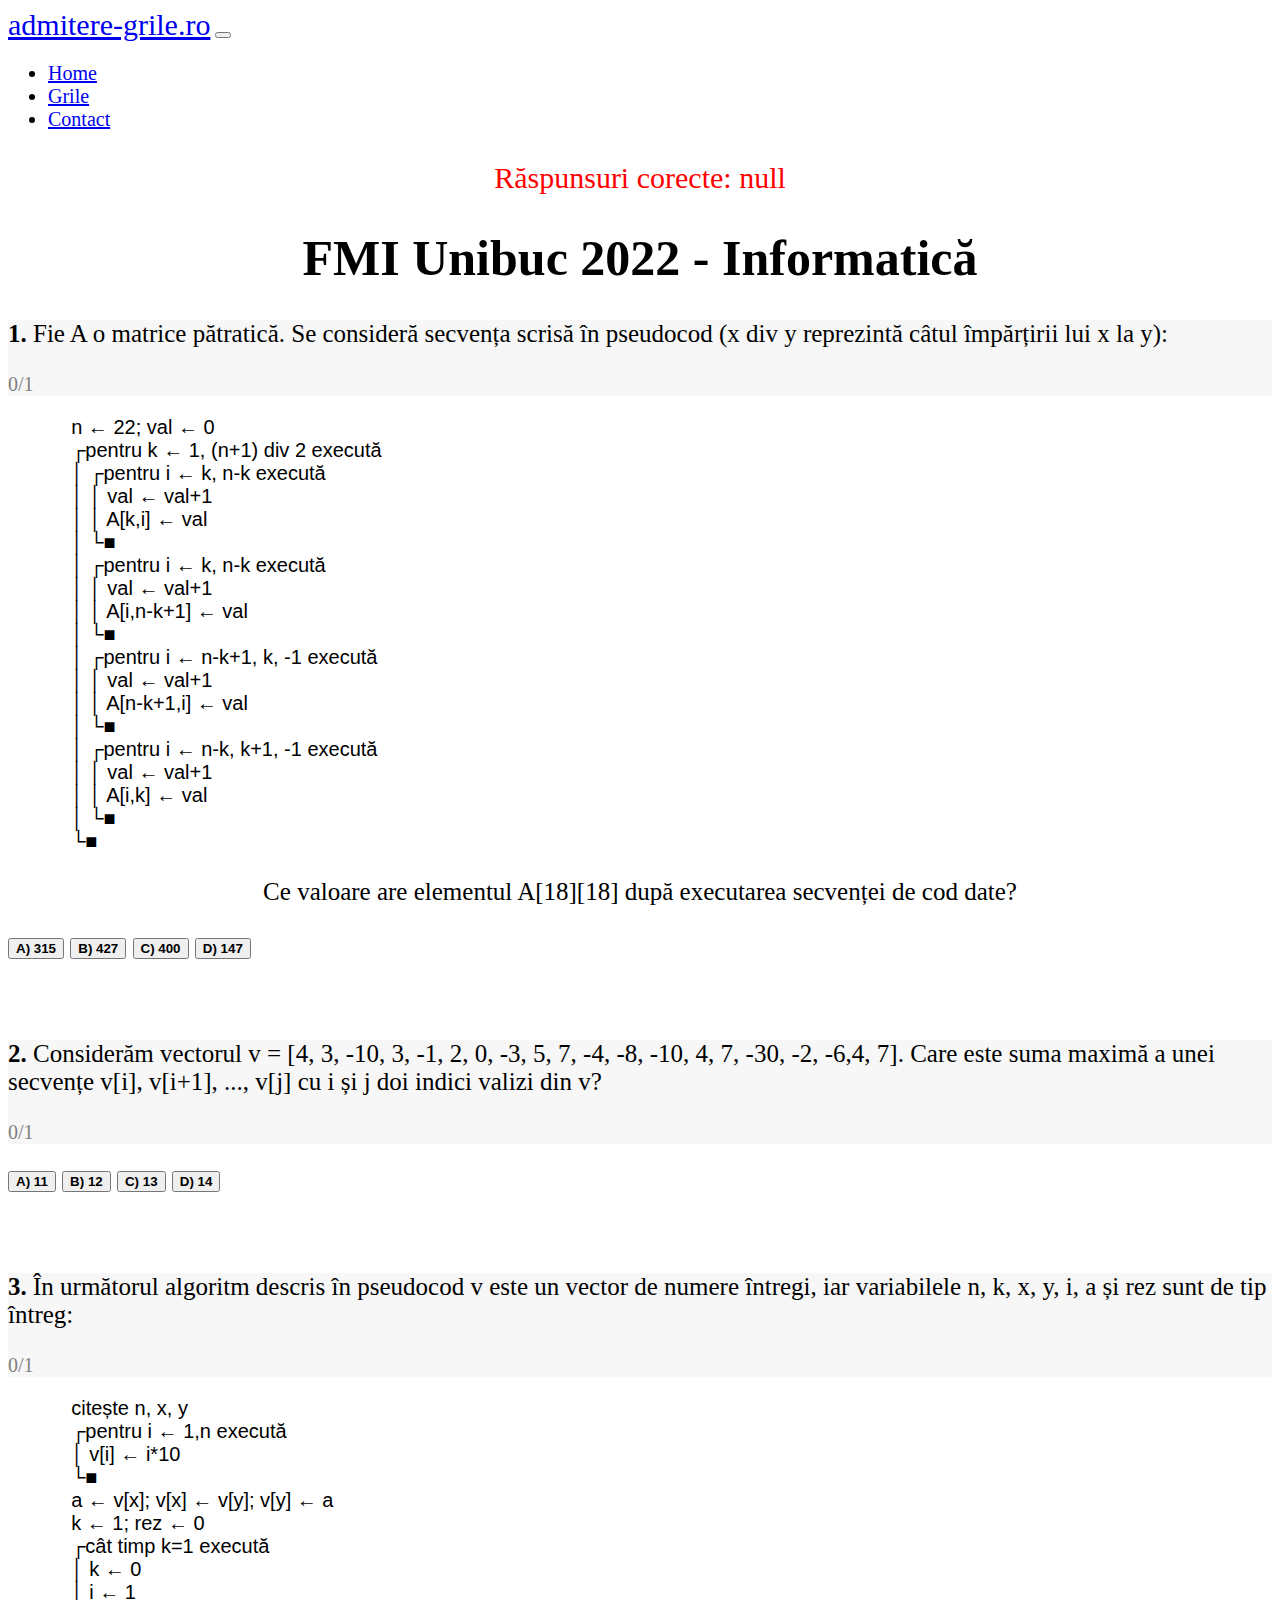
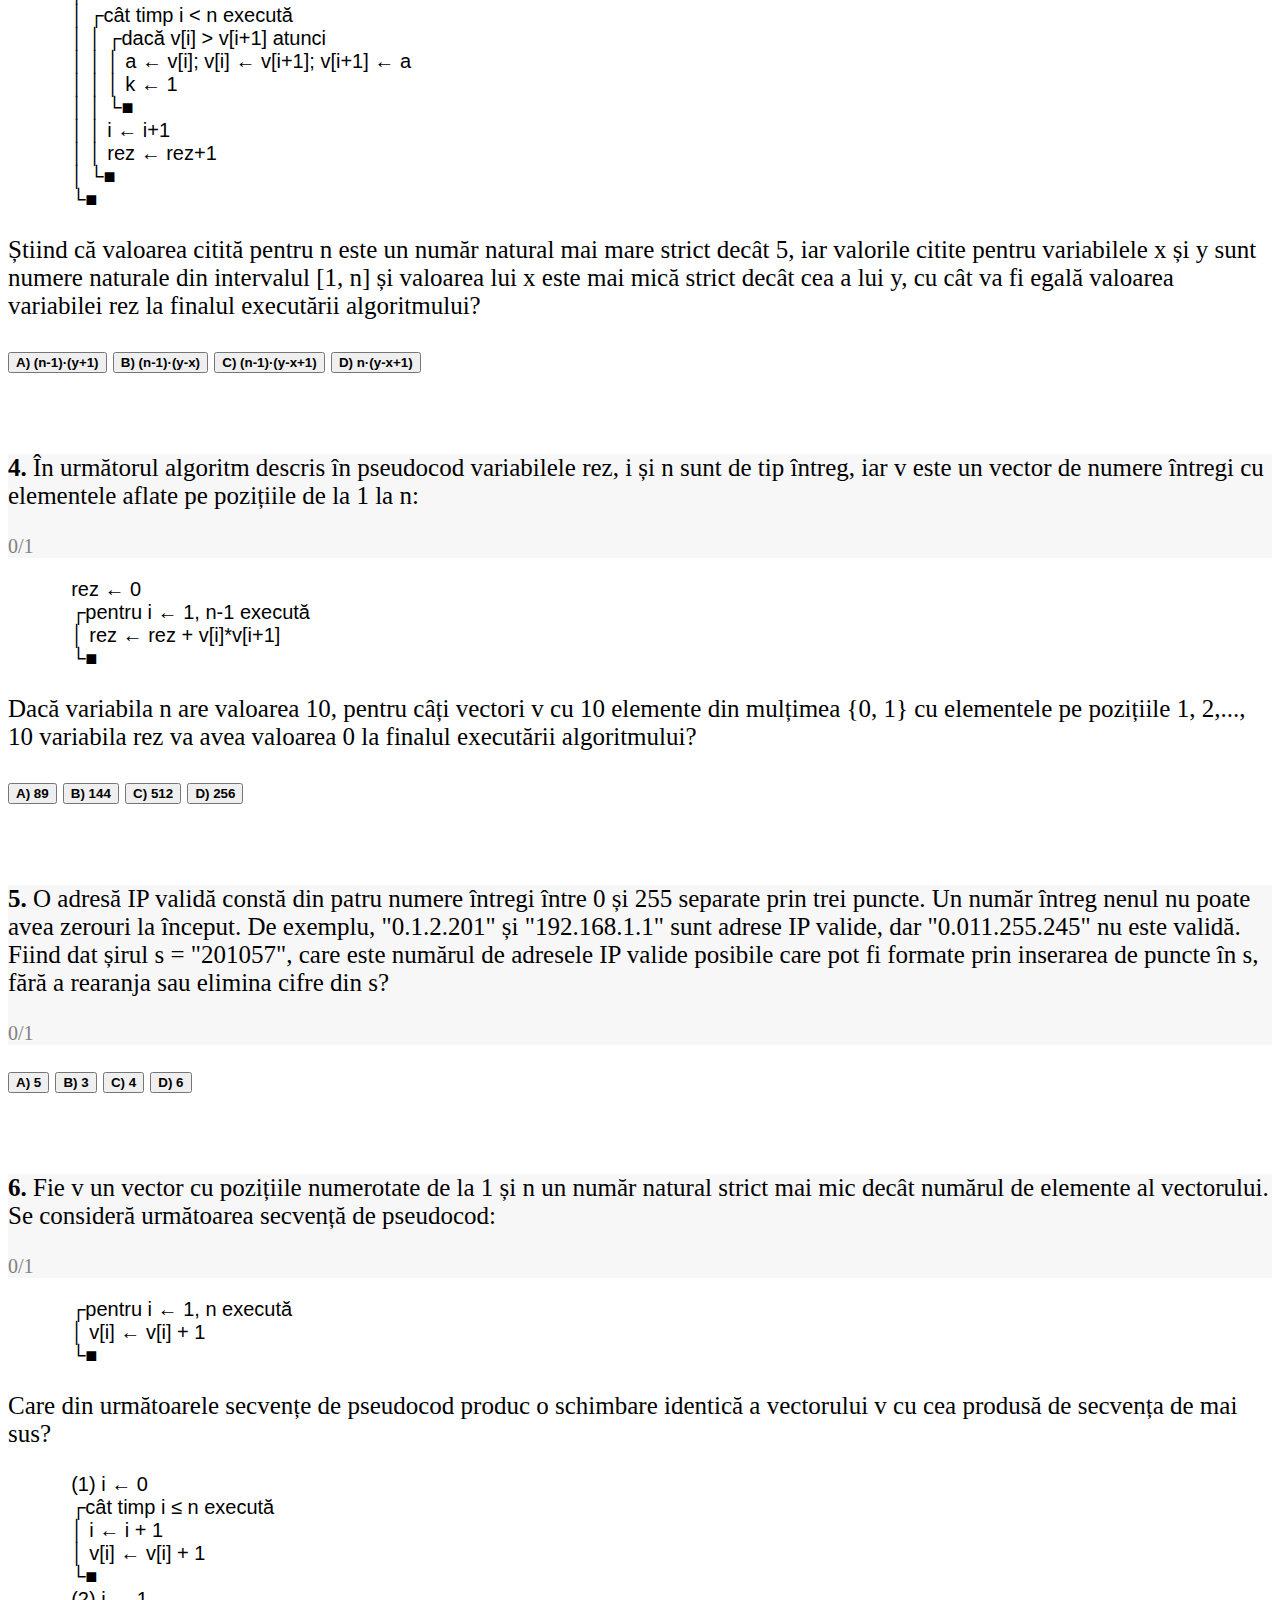
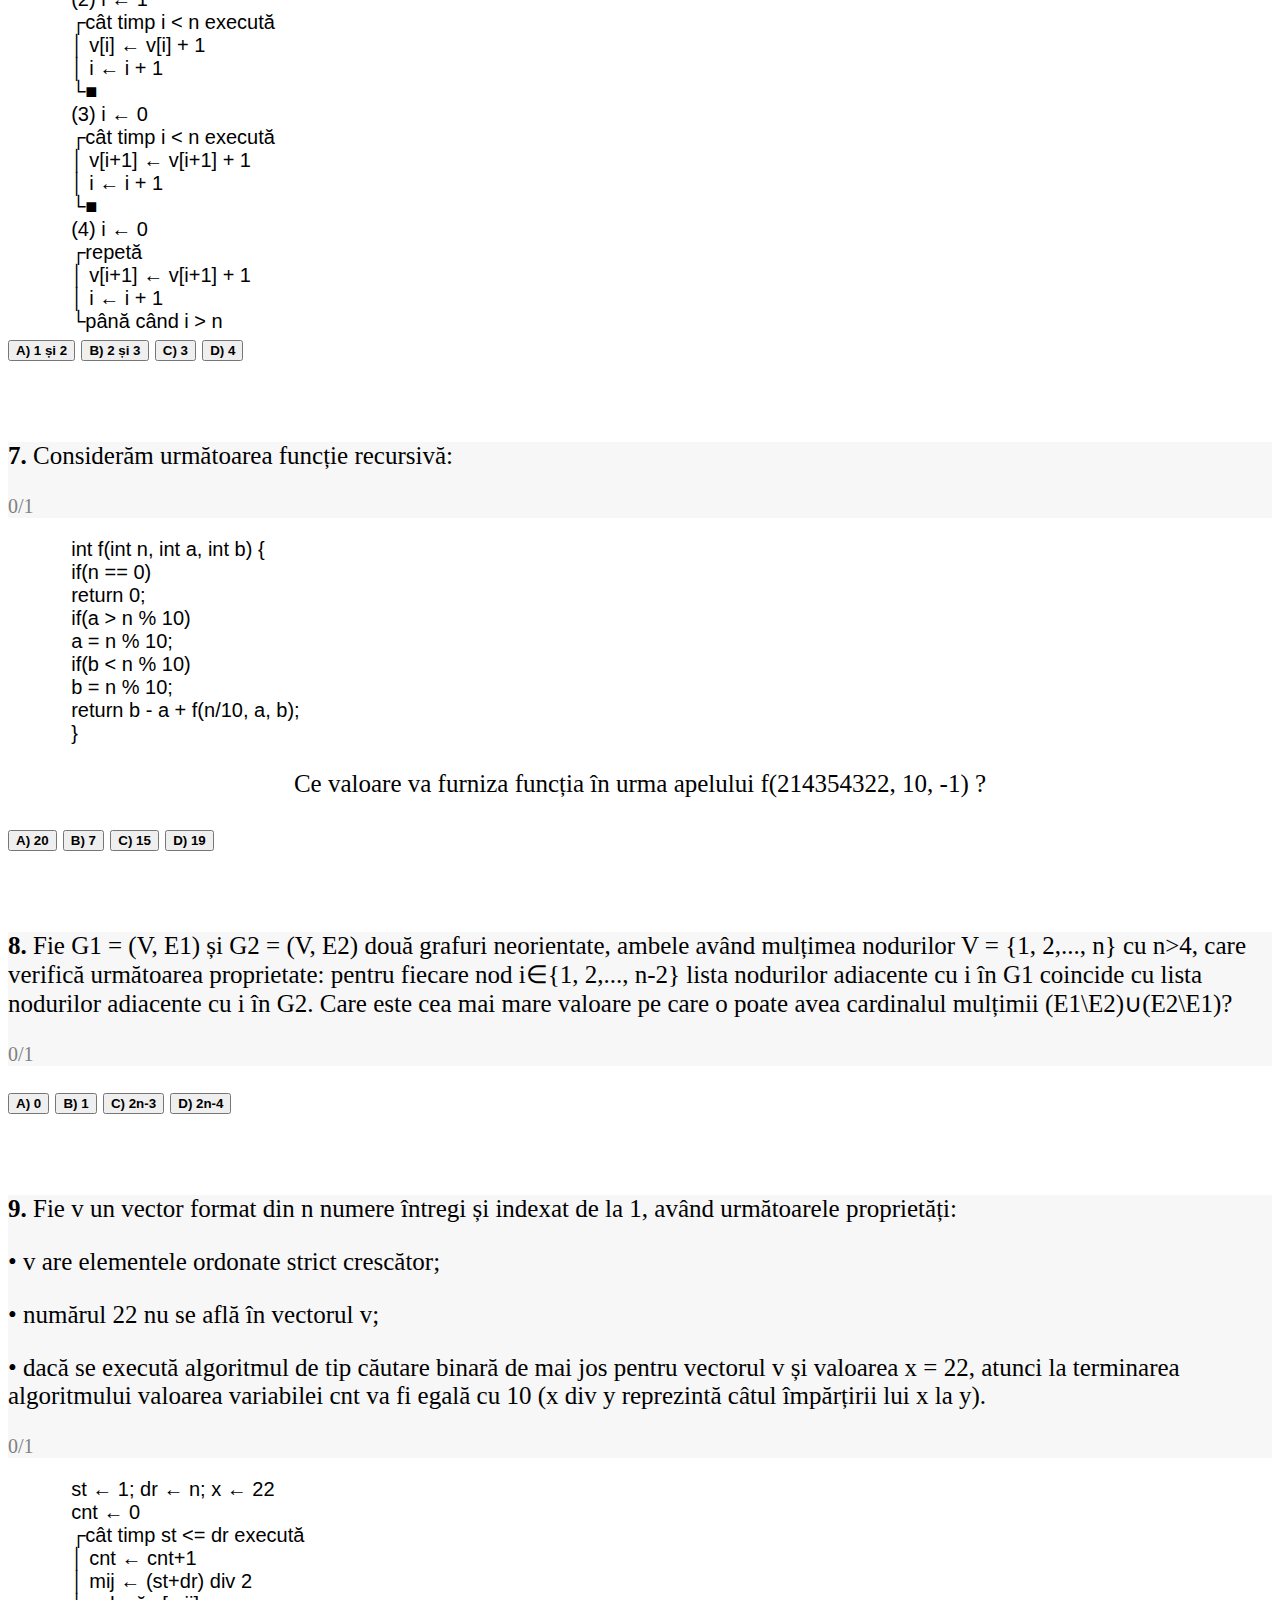
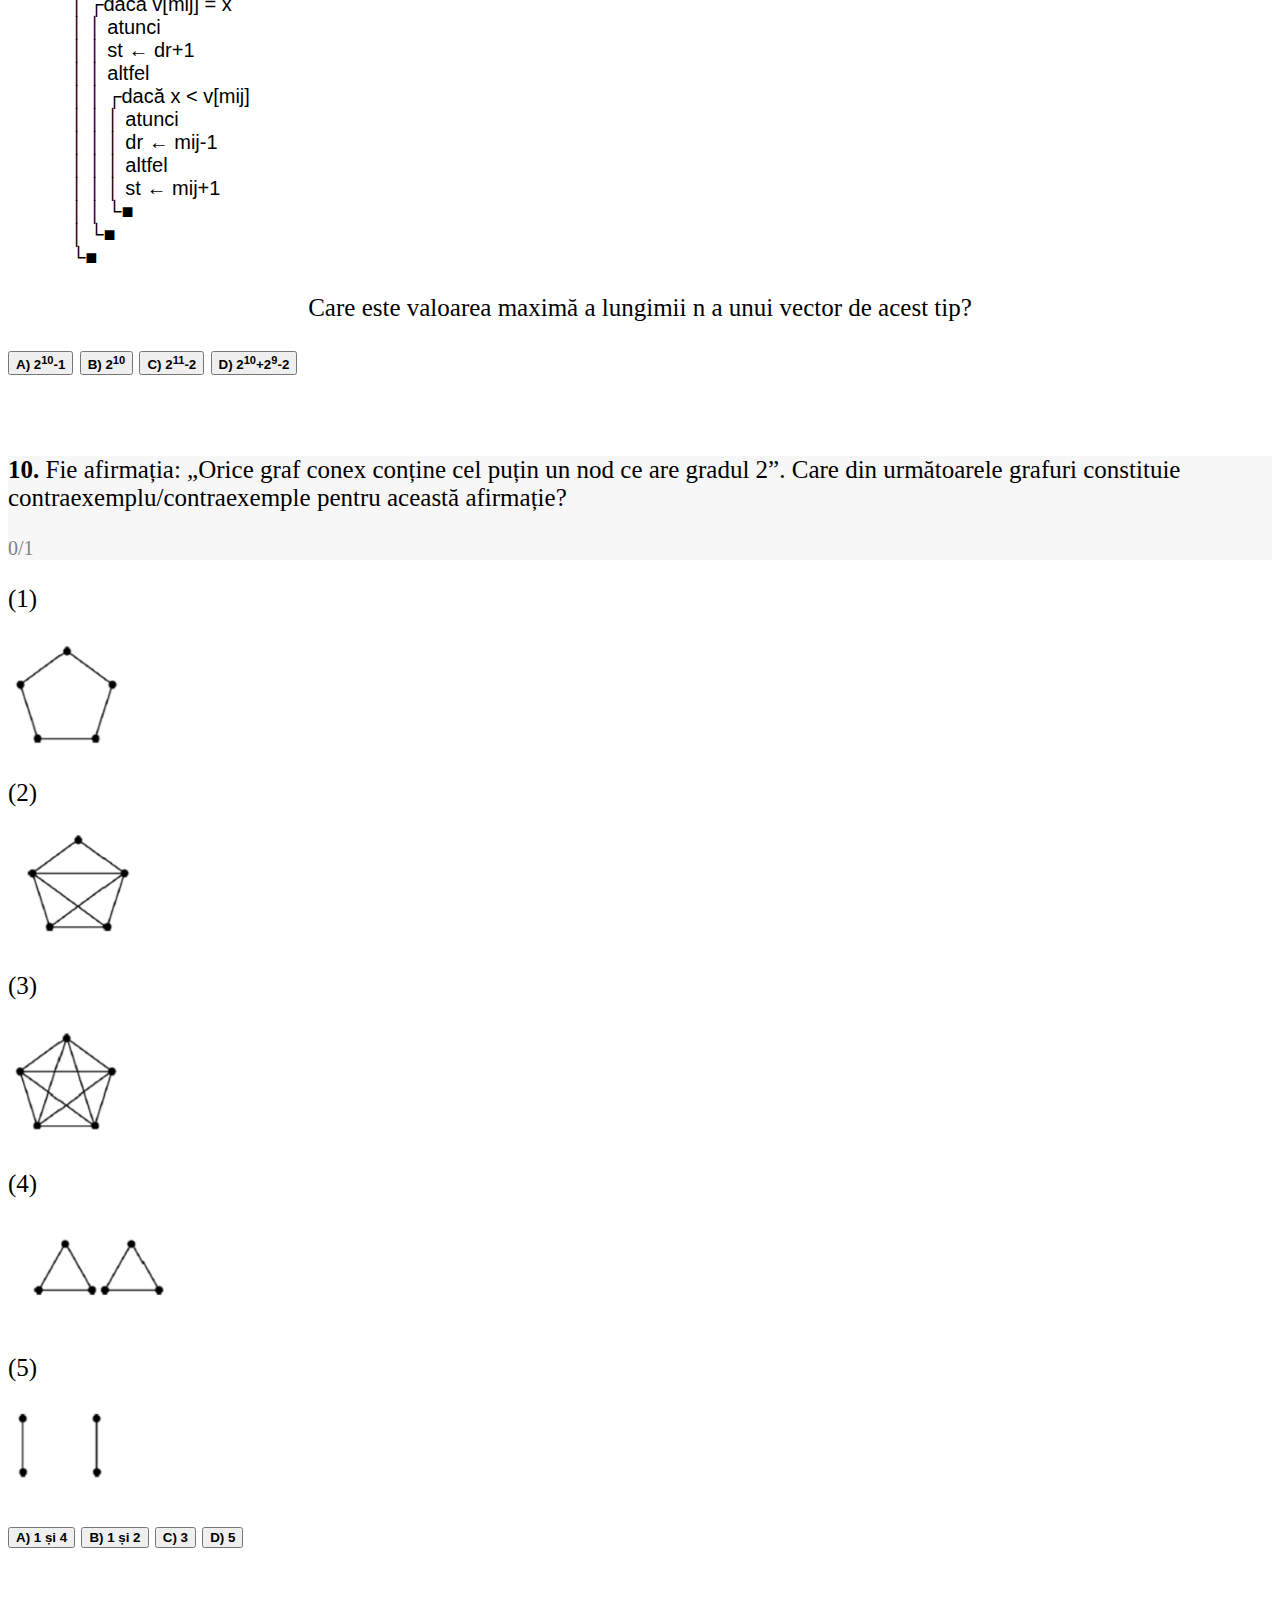
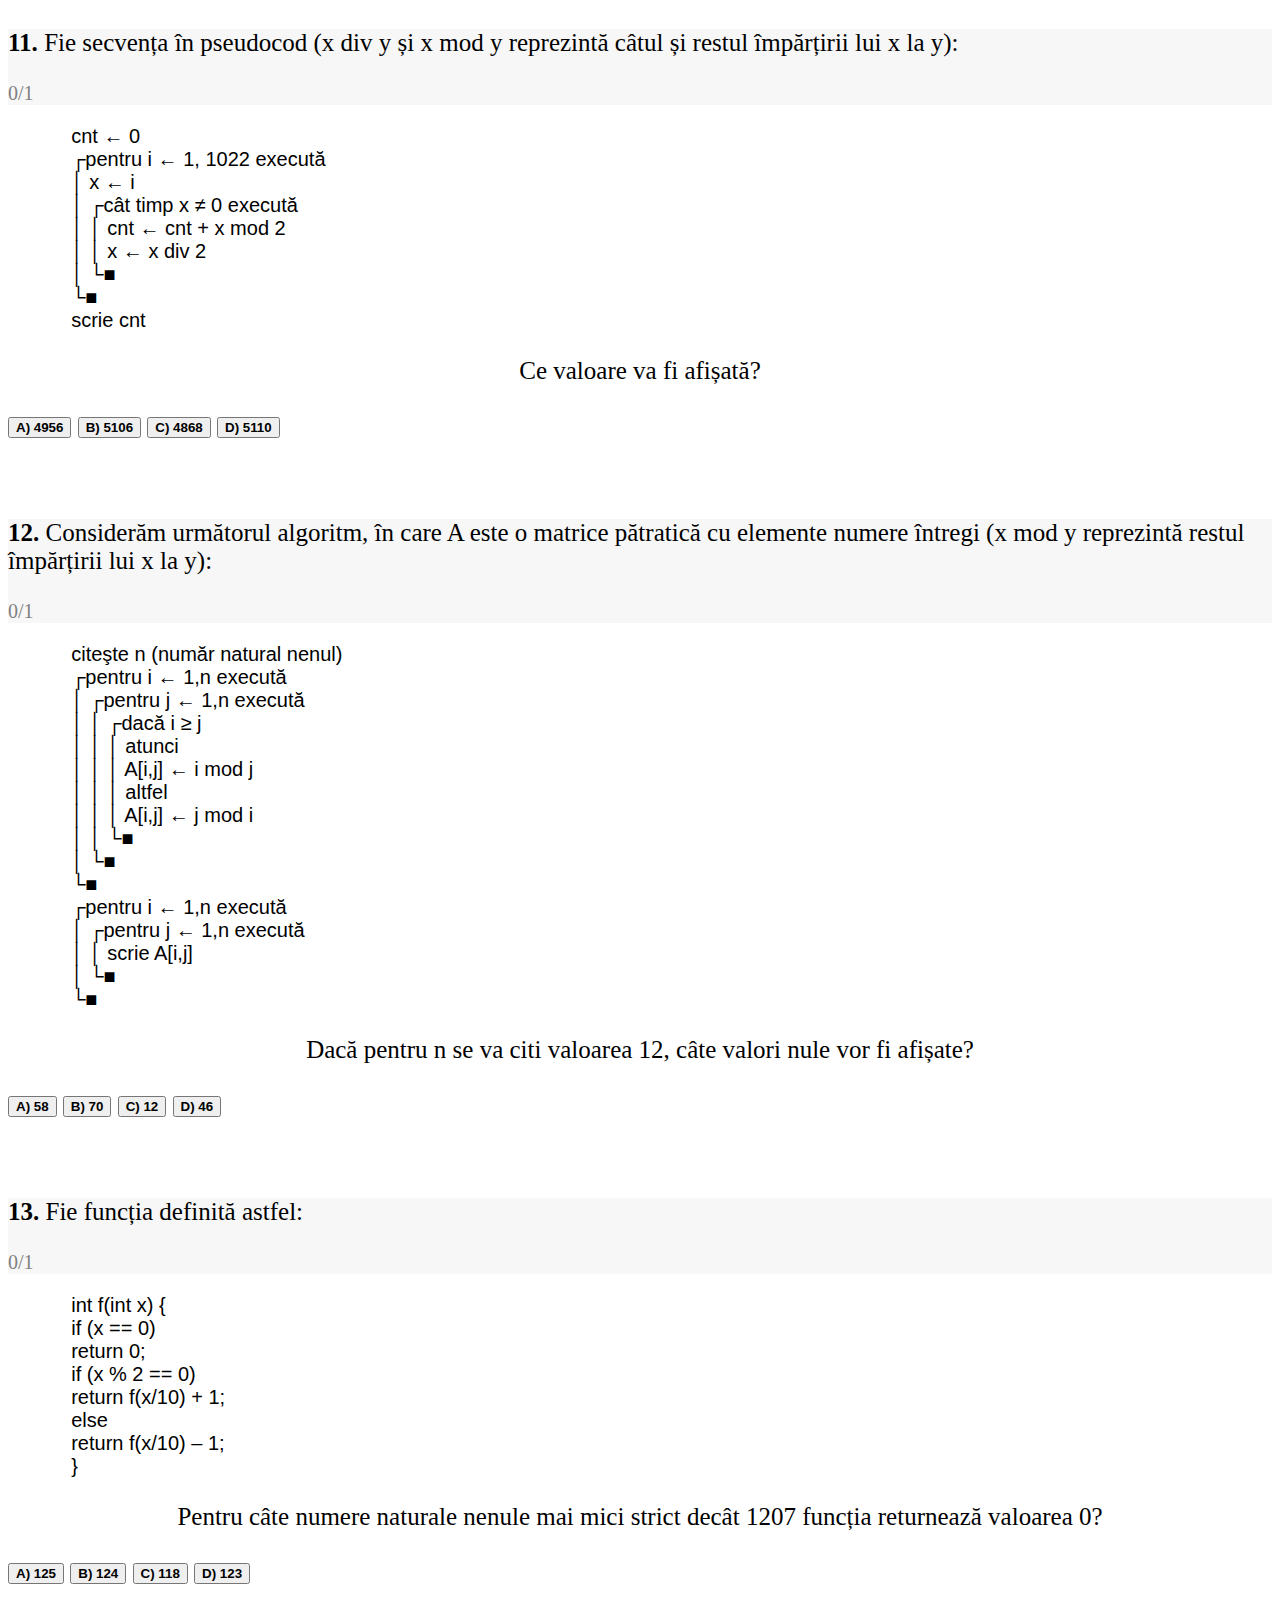
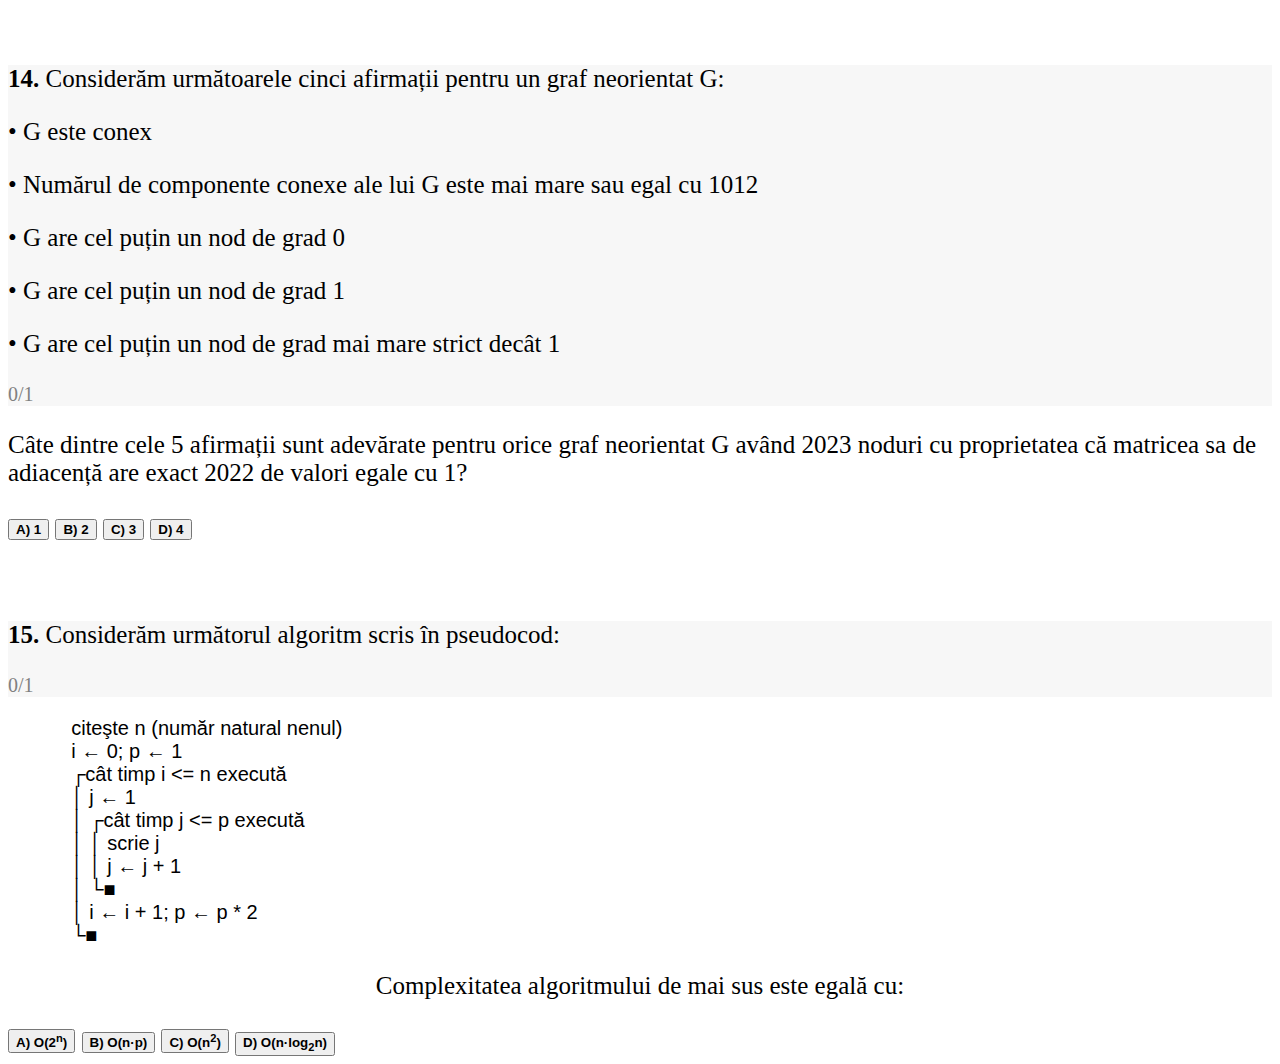
<file: test/test1/test1_submitted.html>
<!DOCTYPE html>
<html lang="en">
<head>
    <meta charset="UTF-8">
    <meta http-equiv="X-UA-Compatible" content="IE=edge">
    <meta name="viewport" content="width=device-width, initial-scale=1.0">
    <link href="https://cdn.jsdelivr.net/npm/bootstrap@5.0.2/dist/css/bootstrap.min.css" rel="stylesheet" integrity="sha384-EVSTQN3/azprG1Anm3QDgpJLIm9Nao0Yz1ztcQTwFspd3yD65VohhpuuCOmLASjC" crossorigin="anonymous">
    <link rel="stylesheet" href="style.css">
    <script src="https://cdn.jsdelivr.net/npm/bootstrap@5.0.2/dist/js/bootstrap.bundle.min.js" integrity="sha384-MrcW6ZMFYlzcLA8Nl+NtUVF0sA7MsXsP1UyJoMp4YLEuNSfAP+JcXn/tWtIaxVXM" crossorigin="anonymous" defer></script>
    <script src="logic_submitted.js" defer></script>
    <title>FMI UNIBUC 2022</title>
</head>
<body class="bg-light mb-3">
    <nav class="navbar navbar-expand-md navbar-dark bg-dark" style="font-size: 20px">
        <div class="container">
            <a href="../../home/index.html" class="navbar-brand" style="font-size:30px">admitere-grile.ro</a>
            <button class="navbar-toggler" data-bs-toggle="collapse" data-bs-target="#nav" aria-controls="nav" aria-label="Expand Navigation"><span class="navbar-toggler-icon"></span></button>
            <div class="collapse navbar-collapse" id="nav">
                <ul class="navbar-nav ms-auto gap-md-3">
                    <li class="nav-item">
                        <a href="../../home/index.html" class="nav-link" aria-current="page">Home</a>
                    </li>
                    <li class="nav-item">
                        <a href="../../grile/index.html" class="nav-link">Grile</a>
                    </li>
                    <li class="nav-item">
                        <a href="#" class="nav-link">Contact</a>
                    </li>
                </ul>
            </div>
        </div>
    </nav>
    <div class="container mt-4">
        <p class="result" style="text-align: center; font-size: 30px;"></p>
    </div>
    <div class="container mt-3" style="font-size: 25px;">
        <h1 class="mb-5 mt-3" style="text-align: center; font-size: 50px;">FMI Unibuc 2022 - Informatică</h1>
        <div class="row mb-3" style="background: rgb(247, 247, 247)">
            <div class="col-11">
                <p class="mb-0"><b>1.</b> Fie A o matrice pătratică. Se consideră secvența scrisă în pseudocod (x div y reprezintă câtul împărțirii lui x la y):</p>
            </div>
            <div class="col-1 d-flex p-0" style="margin-left: auto;">
                <p class="Q1" style="color:gray; font-size: 20px;">0/1</p>
            </div>
        </div>
        <div class="algorithm p-2">
            <p>n ← 22; val ← 0</p>
            <p>┌pentru k ← 1, (n+1) div 2 execută</p>
            <p>│ ┌pentru i ← k, n-k execută</p>
            <p>│ │ val ← val+1</p>
            <p>│ │ A[k,i] ← val</p>
            <p>│ └■</p>
            <p>│ ┌pentru i ← k, n-k execută</p>
            <p>│ │ val ← val+1</p>
            <p>│ │ A[i,n-k+1] ← val</p>
            <p>│ └■</p>
            <p>│ ┌pentru i ← n-k+1, k, -1 execută</p>
            <p>│ │ val ← val+1</p>
            <p>│ │ A[n-k+1,i] ← val</p>
            <p>│ └■</p>
            <p>│ ┌pentru i ← n-k, k+1, -1 execută</p>
            <p>│ │ val ← val+1</p>
            <p>│ │ A[i,k] ← val</p>
            <p>│ └■</p>
            <p>└■</p>
        </div>
        <p style="text-align: center">Ce valoare are elementul A[18][18] după executarea secvenței de cod date?</p>
        <div class="buttons1 d-flex gap-4 justify-content-center">
            <button class="btn btn-primary" style="font-weight: bold" value="1">A) 315</button>
            <button class="btn btn-primary" style="font-weight: bold" value="2">B) 427</button>
            <button class="btn btn-primary" style="font-weight: bold" value="3">C) 400</button>
            <button class="btn btn-primary" style="font-weight: bold" value="4">D) 147</button>
        </div>
        <br><br>
        <div class="row mb-4" style="background: rgb(247, 247, 247)">
            <div class="col-11">
                <p class="mb-0"><b>2.</b> Considerăm vectorul v = [4, 3, -10, 3, -1, 2, 0, -3, 5, 7, -4, -8, -10, 4, 7, -30, -2, -6,4, 7]. Care este suma maximă a unei secvențe v[i], v[i+1], ..., v[j] cu i și j doi indici valizi din v?</p>
            </div>
            <div class="col-1 d-flex p-0" style="margin-left: auto;">
                <p class="Q2" style="color:gray; font-size: 20px;">0/1</p>
            </div>
        </div>
        <div class="buttons2 d-flex gap-4 justify-content-center">
            <button class="btn btn-primary" style="font-weight: bold" value="1">A) 11</button>
            <button class="btn btn-primary" style="font-weight: bold" value="2">B) 12</button>
            <button class="btn btn-primary" style="font-weight: bold" value="3">C) 13</button>
            <button class="btn btn-primary" style="font-weight: bold" value="4">D) 14</button>
        </div>
        <br><br>
        <div class="row mb-4" style="background: rgb(247, 247, 247)">
            <div class="col-11">
                <p class="mb-0"><b>3.</b> În următorul algoritm descris în pseudocod v este un vector de numere întregi, iar variabilele n, k, x, y, i, a și rez sunt
                    de tip întreg:</p>
            </div>
            <div class="col-1 d-flex p-0" style="margin-left: auto;">
                <p class="Q3" style="color:gray; font-size: 20px;">0/1</p>
            </div>
        </div>
        <div class="algorithm p-2">
            <p>citește n, x, y</p>
            <p>┌pentru i ← 1,n execută</p>
            <p>│ v[i] ← i*10</p>
            <p>└■</p>
            <p>a ← v[x]; v[x] ← v[y]; v[y] ← a</p>
            <p>k ← 1; rez ← 0</p>
            <p>┌cât timp k=1 execută</p>
            <p>│ k ← 0</p>
            <p>│ i ← 1</p>
            <p>│ ┌cât timp i < n execută</p>
            <p>│ │ ┌dacă v[i] > v[i+1] atunci</p>
            <p>│ │ │ a ← v[i]; v[i] ← v[i+1]; v[i+1] ← a</p>
            <p>│ │ │ k ← 1</p>
            <p>│ │ └■</p>
            <p>│ │ i ← i+1</p>
            <p>│ │ rez ← rez+1</p>
            <p>│ └■</p>
            <p>└■</p>
        </div>
        <p>Știind că valoarea citită pentru n este un număr natural mai mare strict decât 5, iar valorile citite pentru variabilele x și
            y sunt numere naturale din intervalul [1, n] și valoarea lui x este mai mică strict decât cea a lui y, cu cât va fi egală
            valoarea variabilei rez la finalul executării algoritmului?</p>
        <div class="buttons3 d-flex gap-4 justify-content-center">
            <button class="btn btn-primary" style="font-weight: bold" value="1">A) (n-1)·(y+1)</button>
            <button class="btn btn-primary" style="font-weight: bold" value="2">B) (n-1)·(y-x)</button>
            <button class="btn btn-primary" style="font-weight: bold" value="3">C) (n-1)·(y-x+1)</button>
            <button class="btn btn-primary" style="font-weight: bold" value="4">D) n·(y-x+1)</button>
        </div>
        <br><br>
        <div class="row mb-4" style="background: rgb(247, 247, 247)">
            <div class="col-11">
                <p class="mb-0"><b>4.</b> În următorul algoritm descris în pseudocod variabilele rez, i și n sunt de tip întreg, iar v este un vector de numere
                    întregi cu elementele aflate pe pozițiile de la 1 la n:</p>
            </div>
            <div class="col-1 d-flex p-0" style="margin-left: auto;">
                <p class="Q4" style="color:gray; font-size: 20px;">0/1</p>
            </div>
        </div>
        <div class="algorithm p-2">
            <p>rez ← 0</p>
            <p>┌pentru i ← 1, n-1 execută</p>
            <p>│ rez ← rez + v[i]*v[i+1]</p>
            <p>└■</p>
        </div>
        <p>Dacă variabila n are valoarea 10, pentru câți vectori v cu 10 elemente din mulțimea {0, 1} cu elementele pe pozițiile
            1, 2,..., 10 variabila rez va avea valoarea 0 la finalul executării algoritmului?
        </p>
        <div class="buttons4 d-flex gap-4 justify-content-center">
            <button class="btn btn-primary" style="font-weight: bold" value="1">A) 89</button>
            <button class="btn btn-primary" style="font-weight: bold" value="2">B) 144</button>
            <button class="btn btn-primary" style="font-weight: bold" value="3">C) 512</button>
            <button class="btn btn-primary" style="font-weight: bold" value="4">D) 256</button>
        </div>
        <br><br>
        <div class="row mb-4" style="background: rgb(247, 247, 247)">
            <div class="col-11">
                <p class="mb-0"><b>5.</b> O adresă IP validă constă din patru numere întregi între 0 și 255 separate prin trei puncte. Un număr întreg nenul nu
                    poate avea zerouri la început. De exemplu, "0.1.2.201" și "192.168.1.1" sunt adrese IP valide, dar
                    "0.011.255.245" nu este validă. Fiind dat șirul s = "201057", care este numărul de adresele IP valide posibile
                    care pot fi formate prin inserarea de puncte în s, fără a rearanja sau elimina cifre din s?</p>
            </div>
            <div class="col-1 d-flex p-0" style="margin-left: auto;">
                <p class="Q5" style="color:gray; font-size: 20px;">0/1</p>
            </div>
        </div>
        <div class="buttons5 d-flex gap-4 justify-content-center">
            <button class="btn btn-primary" style="font-weight: bold" value="1">A) 5</button>
            <button class="btn btn-primary" style="font-weight: bold" value="2">B) 3</button>
            <button class="btn btn-primary" style="font-weight: bold" value="3">C) 4</button>
            <button class="btn btn-primary" style="font-weight: bold" value="4">D) 6</button>
        </div>
        <br><br>
        <div class="row mb-4" style="background: rgb(247, 247, 247)">
            <div class="col-11">
                <p class="mb-0"><b>6.</b> Fie v un vector cu pozițiile numerotate de la 1 și n un număr natural strict mai mic decât numărul de elemente al
                    vectorului. Se consideră următoarea secvență de pseudocod:</p>
            </div>
            <div class="col-1 d-flex p-0" style="margin-left: auto;">
                <p class="Q6" style="color:gray; font-size: 20px;">0/1</p>
            </div>
        </div>
        <div class="algorithm p-2">
            <p>┌pentru i ← 1, n execută</p>
            <p>│ v[i] ← v[i] + 1</p>
            <p>└■</p>
        </div>
        <p>Care din următoarele secvențe de pseudocod produc o schimbare identică a vectorului v cu cea produsă de secvența de
            mai sus?</p>
        <div class="algorithm p-2">
            <p>(1) i ← 0</p>
            <p>┌cât timp i ≤ n execută</p>
            <p>│ i ← i + 1</p>
            <p>│ v[i] ← v[i] + 1</p>
            <p>└■</p>
        </div>
        <div class="algorithm p-2">
            <p>(2) i ← 1</p>
            <p>┌cât timp i < n execută</p>
            <p>│ v[i] ← v[i] + 1</p>
            <p>│ i ← i + 1</p>
            <p>└■</p>
        </div>
        <div class="algorithm p-2">
            <p>(3) i ← 0</p>
            <p>┌cât timp i < n execută</p>
            <p>│ v[i+1] ← v[i+1] + 1</p>
            <p>│ i ← i + 1</p>
            <p>└■</p>
        </div>
        <div class="algorithm p-2">
            <p>(4) i ← 0</p>
            <p>┌repetă</p>
            <p>│ v[i+1] ← v[i+1] + 1</p>
            <p>│ i ← i + 1</p>
            <p>└până când i > n</p>
        </div>
        <div class="buttons6 d-flex gap-4 justify-content-center">
            <button class="btn btn-primary" style="font-weight: bold" value="1">A) 1 și 2</button>
            <button class="btn btn-primary" style="font-weight: bold" value="2">B) 2 și 3</button>
            <button class="btn btn-primary" style="font-weight: bold" value="3">C) 3</button>
            <button class="btn btn-primary" style="font-weight: bold" value="4">D) 4</button>
        </div>
        <br><br>
        <div class="row mb-4" style="background: rgb(247, 247, 247)">
            <div class="col-11">
                <p class="mb-0"><b>7.</b> Considerăm următoarea funcție recursivă:</p>
            </div>
            <div class="col-1 d-flex p-0" style="margin-left: auto;">
                <p class="Q7" style="color:gray; font-size: 20px;">0/1</p>
            </div>
        </div>
        <div class="algorithm p-2">
            <p>int f(int n, int a, int b) {</p>
            <p class="ps-3">    if(n == 0)</p>
            <p class="ps-5">        return 0;</p>
            <p class="ps-3">    if(a > n % 10)</p>
            <p class="ps-5">        a = n % 10;</p>
            <p class="ps-3">    if(b < n % 10)</p>
            <p class="ps-5">        b = n % 10;</p>
            <p class="ps-3">return b - a + f(n/10, a, b);</p>
            <p>}</p>
        </div>
        <p style="text-align: center">Ce valoare va furniza funcția în urma apelului f(214354322, 10, -1) ?</p>
        <div class="buttons7 d-flex gap-4 justify-content-center">
            <button class="btn btn-primary" style="font-weight: bold" value="1">A) 20</button>
            <button class="btn btn-primary" style="font-weight: bold" value="2">B) 7</button>
            <button class="btn btn-primary" style="font-weight: bold" value="3">C) 15</button>
            <button class="btn btn-primary" style="font-weight: bold" value="4">D) 19</button>
        </div>
        <br><br>
        <div class="row mb-4" style="background: rgb(247, 247, 247)">
            <div class="col-11">
                <p class="mb-0"><b>8.</b> Fie G1 = (V, E1) și G2 = (V, E2) două grafuri neorientate, ambele având mulțimea nodurilor V = {1, 2,..., n} cu n>4,
                    care verifică următoarea proprietate: pentru fiecare nod i∈{1, 2,..., n-2} lista nodurilor adiacente cu i în G1 coincide
                    cu lista nodurilor adiacente cu i în G2. Care este cea mai mare valoare pe care o poate avea cardinalul mulțimii
                    (E1\E2)∪(E2\E1)?</p>
            </div>
            <div class="col-1 d-flex p-0" style="margin-left: auto;">
                <p class="Q8" style="color:gray; font-size: 20px;">0/1</p>
            </div>
        </div>
        <div class="buttons8 d-flex gap-4 justify-content-center">
            <button class="btn btn-primary" style="font-weight: bold" value="1">A) 0</button>
            <button class="btn btn-primary" style="font-weight: bold" value="2">B) 1</button>
            <button class="btn btn-primary" style="font-weight: bold" value="3">C) 2n-3</button>
            <button class="btn btn-primary" style="font-weight: bold" value="4">D) 2n-4</button>
        </div>
        <br><br>
        <div class="row mb-4" style="background: rgb(247, 247, 247)">
            <div class="col-11">
                <p class="mb-0"><b>9.</b> Fie v un vector format din n numere întregi și indexat de la 1, având următoarele proprietăți: </p>
                    <p class="mb-0 ms-5">• v are elementele ordonate strict crescător;</p>
                    <p class="mb-0 ms-5">• numărul 22 nu se află în vectorul v;</p>
                    <p class="mb-0 ms-5">• dacă se execută algoritmul de tip căutare binară de mai jos pentru vectorul v și valoarea x = 22, atunci la terminarea
                    algoritmului valoarea variabilei cnt va fi egală cu 10 (x div y reprezintă câtul împărțirii lui x la y).</p>
            </div>
            <div class="col-1 d-flex p-0" style="margin-left: auto;">
                <p class="Q9" style="color:gray; font-size: 20px;">0/1</p>
            </div>
        </div>
        <div class="algorithm p-2">
            <p>st ← 1; dr ← n; x ← 22</p>
            <p>cnt ← 0</p>
            <p>┌cât timp st <= dr execută</p>
            <p>│ cnt ← cnt+1</p>
            <p>│ mij ← (st+dr) div 2</p>
            <p>│ ┌dacă v[mij] = x</p>
            <p>│ │ atunci</p>
            <p>│ │ st ← dr+1</p>
            <p>│ │ altfel</p>
            <p>│ │ ┌dacă x < v[mij]</p>
            <p>│ │ │ atunci</p>
            <p>│ │ │ dr ← mij-1</p>
            <p>│ │ │ altfel</p>
            <p>│ │ │ st ← mij+1</p>
            <p>│ │ └■</p>
            <p>│ └■</p>
            <p>└■</p>
        </div>
        <p style="text-align: center"> Care este valoarea maximă a lungimii n a unui vector de acest tip?</p>
        <div class="buttons9 d-flex gap-4 justify-content-center">
            <button class="btn btn-primary" style="font-weight: bold" value="1">A) 2<sup>10</sup>-1</button>
            <button class="btn btn-primary" style="font-weight: bold" value="2">B) 2<sup>10</sup></button>
            <button class="btn btn-primary" style="font-weight: bold" value="3">C) 2<sup>11</sup>-2</button>
            <button class="btn btn-primary" style="font-weight: bold" value="4">D) 2<sup>10</sup>+2<sup>9</sup>-2</button>
        </div>
        <br><br>
        <div class="row mb-4" style="background: rgb(247, 247, 247)">
            <div class="col-11">
                <p class="mb-0"><b>10.</b> Fie afirmația: „Orice graf conex conține cel puțin un nod ce are gradul 2”. Care din următoarele grafuri constituie
                    contraexemplu/contraexemple pentru această afirmație?</p>
            </div>
            <div class="col-1 d-flex p-0" style="margin-left: auto;">
                <p class="Q10" style="color:gray; font-size: 20px;">0/1</p>
            </div>
        </div>
        <div class="d-flex flex-column gap-4 align-items-center flex-lg-row justify-content-around">
            <div>
                <p class="mb-1">(1)</p>
                <img src="img/Screenshot from 2022-09-09 21-17-26.png">
            </div>
            <div>
                <p class="mb-1">(2)</p>
                <img src="img/Screenshot from 2022-09-09 21-19-48.png">
            </div>
            <div>
                <p class="mb-1">(3)</p>
                <img src="img/Screenshot from 2022-09-09 21-20-57.png">
            </div>
            <div>
                <p class="mb-1">(4)</p>
                <img src="img/Screenshot from 2022-09-09 21-21-49.png">
            </div>
            <div>
                <p class="mb-1">(5)</p>
                <img src="img/Screenshot from 2022-09-09 21-23-08.png">
            </div>
        </div>
        <br>
        <div class="buttons10 d-flex gap-4 justify-content-center">
            <button class="btn btn-primary" style="font-weight: bold" value="1">A) 1 și 4 </button>
            <button class="btn btn-primary" style="font-weight: bold" value="2">B) 1 și 2 </button>
            <button class="btn btn-primary" style="font-weight: bold" value="3">C) 3 </button>
            <button class="btn btn-primary" style="font-weight: bold" value="4">D) 5 </button>
        </div>
        <br><br>
        <div class="row mb-4" style="background: rgb(247, 247, 247)">
            <div class="col-11">
                <p class="mb-0"><b>11.</b> Fie secvența în pseudocod (x div y și x mod y reprezintă câtul și restul împărțirii lui x la y):</p>
            </div>
            <div class="col-1 d-flex p-0" style="margin-left: auto;">
                <p class="Q11" style="color:gray; font-size: 20px;">0/1</p>
            </div>
        </div>
        <div class="algorithm p-2">
            <p>cnt ← 0</p>
            <p>┌pentru i ← 1, 1022 execută</p>
            <p>│ x ← i</p>
            <p>│ ┌cât timp x ≠ 0 execută</p>
            <p>│ │ cnt ← cnt + x mod 2</p>
            <p>│ │ x ← x div 2</p>
            <p>│ └■</p>
            <p>└■</p>
            <p>scrie cnt</p>
        </div>
        <p style="text-align: center">Ce valoare va fi afișată?</p>
        <div class="buttons11 d-flex gap-4 justify-content-center">
            <button class="btn btn-primary" style="font-weight: bold" value="1">A) 4956 </button>
            <button class="btn btn-primary" style="font-weight: bold" value="2">B) 5106 </button>
            <button class="btn btn-primary" style="font-weight: bold" value="3">C) 4868 </button>
            <button class="btn btn-primary" style="font-weight: bold" value="4">D) 5110 </button>
        </div>
        <br><br>
        <div class="row mb-4" style="background: rgb(247, 247, 247)">
            <div class="col-11">
                <p class="mb-0"><b>12.</b> Considerăm următorul algoritm, în care A este o matrice pătratică cu elemente numere întregi (x mod y reprezintă
                    restul împărțirii lui x la y):</p>
            </div>
            <div class="col-1 d-flex p-0" style="margin-left: auto;">
                <p class="Q12" style="color:gray; font-size: 20px;">0/1</p>
            </div>
        </div>
        <div class="algorithm p-2">
            <p>citeşte n (număr natural nenul)</p>
            <p>┌pentru i ← 1,n execută</p>
            <p>│ ┌pentru j ← 1,n execută</p>
            <p>│ │ ┌dacă i ≥ j</p>
            <p>│ │ │ atunci</p>
            <p>│ │ │ A[i,j] ← i mod j</p>
            <p>│ │ │ altfel</p>
            <p>│ │ │ A[i,j] ← j mod i</p>
            <p>│ │ └■</p>
            <p>│ └■</p>
            <p>└■</p>
            <p>┌pentru i ← 1,n execută</p>
            <p>│ ┌pentru j ← 1,n execută</p>
            <p>│ │ scrie A[i,j]</p>
            <p>│ └■</p>
            <p>└■</p>
        </div>
        <p style="text-align: center">Dacă pentru n se va citi valoarea 12, câte valori nule vor fi afișate?</p>
        <div class="buttons12 d-flex gap-4 justify-content-center">
            <button class="btn btn-primary" style="font-weight: bold" value="1">A) 58 </button>
            <button class="btn btn-primary" style="font-weight: bold" value="2">B) 70 </button>
            <button class="btn btn-primary" style="font-weight: bold" value="3">C) 12 </button>
            <button class="btn btn-primary" style="font-weight: bold" value="4">D) 46 </button>
        </div>
        <br><br>
        <div class="row mb-4" style="background: rgb(247, 247, 247)">
            <div class="col-11">
                <p class="mb-0"><b>13.</b> Fie funcția definită astfel:</p>
            </div>
            <div class="col-1 d-flex p-0" style="margin-left: auto;">
                <p class="Q13" style="color:gray; font-size: 20px;">0/1</p>
            </div>
        </div>
        <div class="algorithm p-2">
            <p>int f(int x) {</p>
            <p class="ms-3">if (x == 0)</p>
            <p class="ms-5">return 0;</p>
            <p class="ms-3">if (x % 2 == 0)</p>
            <p class="ms-5">return f(x/10) + 1;</p>
            <p class="ms-3">else</p>
            <p class="ms-5">return f(x/10) – 1;</p>
            <p>}</p>
        </div>
        <p style="text-align: center;">Pentru câte numere naturale nenule mai mici strict decât 1207 funcția returnează valoarea 0?</p>
        <div class="buttons13 d-flex gap-4 justify-content-center">
            <button class="btn btn-primary" style="font-weight: bold" value="1">A) 125 </button>
            <button class="btn btn-primary" style="font-weight: bold" value="2">B) 124 </button>
            <button class="btn btn-primary" style="font-weight: bold" value="3">C) 118 </button>
            <button class="btn btn-primary" style="font-weight: bold" value="4">D) 123 </button>
        </div>
        <br><br>
        <div class="row mb-4" style="background: rgb(247, 247, 247)">
            <div class="col-11">
                <p class="mb-0"><b>14.</b> Considerăm următoarele cinci afirmații pentru un graf neorientat G:</p>
                    <p class="mb-0 ms-5">• G este conex</p>
                    <p class="mb-0 ms-5">• Numărul de componente conexe ale lui G este mai mare sau egal cu 1012</p>
                    <p class="mb-0 ms-5">• G are cel puțin un nod de grad 0</p>
                    <p class="mb-0 ms-5">• G are cel puțin un nod de grad 1</p>
                    <p class="mb-0 ms-5">• G are cel puțin un nod de grad mai mare strict decât 1</p>
            </div>
            <div class="col-1 d-flex p-0" style="margin-left: auto;">
                <p class="Q14" style="color:gray; font-size: 20px;">0/1</p>
            </div>
        </div>
        <p>Câte dintre cele 5 afirmații sunt adevărate pentru orice graf neorientat G având 2023 noduri cu proprietatea că matricea
            sa de adiacență are exact 2022 de valori egale cu 1?</p>
        <div class="buttons14 d-flex gap-4 justify-content-center">
            <button class="btn btn-primary" style="font-weight: bold" value="1">A) 1 </button>
            <button class="btn btn-primary" style="font-weight: bold" value="2">B) 2 </button>
            <button class="btn btn-primary" style="font-weight: bold" value="3">C) 3 </button>
            <button class="btn btn-primary" style="font-weight: bold" value="4">D) 4 </button>
        </div>
        <br><br>
        <div class="row mb-4" style="background: rgb(247, 247, 247)">
            <div class="col-11">
                <p class="mb-0"><b>15.</b> Considerăm următorul algoritm scris în pseudocod:</p>
            </div>
            <div class="col-1 d-flex p-0" style="margin-left: auto;">
                <p class="Q15" style="color:gray; font-size: 20px;">0/1</p>
            </div>
        </div>
        <div class="algorithm p-2">
            <p>citeşte n (număr natural nenul)</p>
            <p>i ← 0; p ← 1</p>
            <p>┌cât timp i <= n execută</p>
            <p>│ j ← 1</p>
            <p>│ ┌cât timp j <= p execută</p>
            <p>│ │ scrie j</p>
            <p>│ │ j ← j + 1</p>
            <p>│ └■</p>
            <p>│ i ← i + 1; p ← p * 2</p>
            <p>└■</p>
        </div>
        <p style="text-align: center">Complexitatea algoritmului de mai sus este egală cu:</p>
        <div class="buttons15 d-flex gap-4 justify-content-center mb-5">
            <button class="btn btn-primary" style="font-weight: bold" value="1">A) O(2<sup>n</sup>)</button>
            <button class="btn btn-primary" style="font-weight: bold" value="2">B) O(n·p) </button>
            <button class="btn btn-primary" style="font-weight: bold" value="3">C) O(n<sup>2</sup>) </button>
            <button class="btn btn-primary" style="font-weight: bold" value="4">D) O(n·log<sub>2</sub>n) </button>
        </div>
    </div>
</body>
</html>
</file>
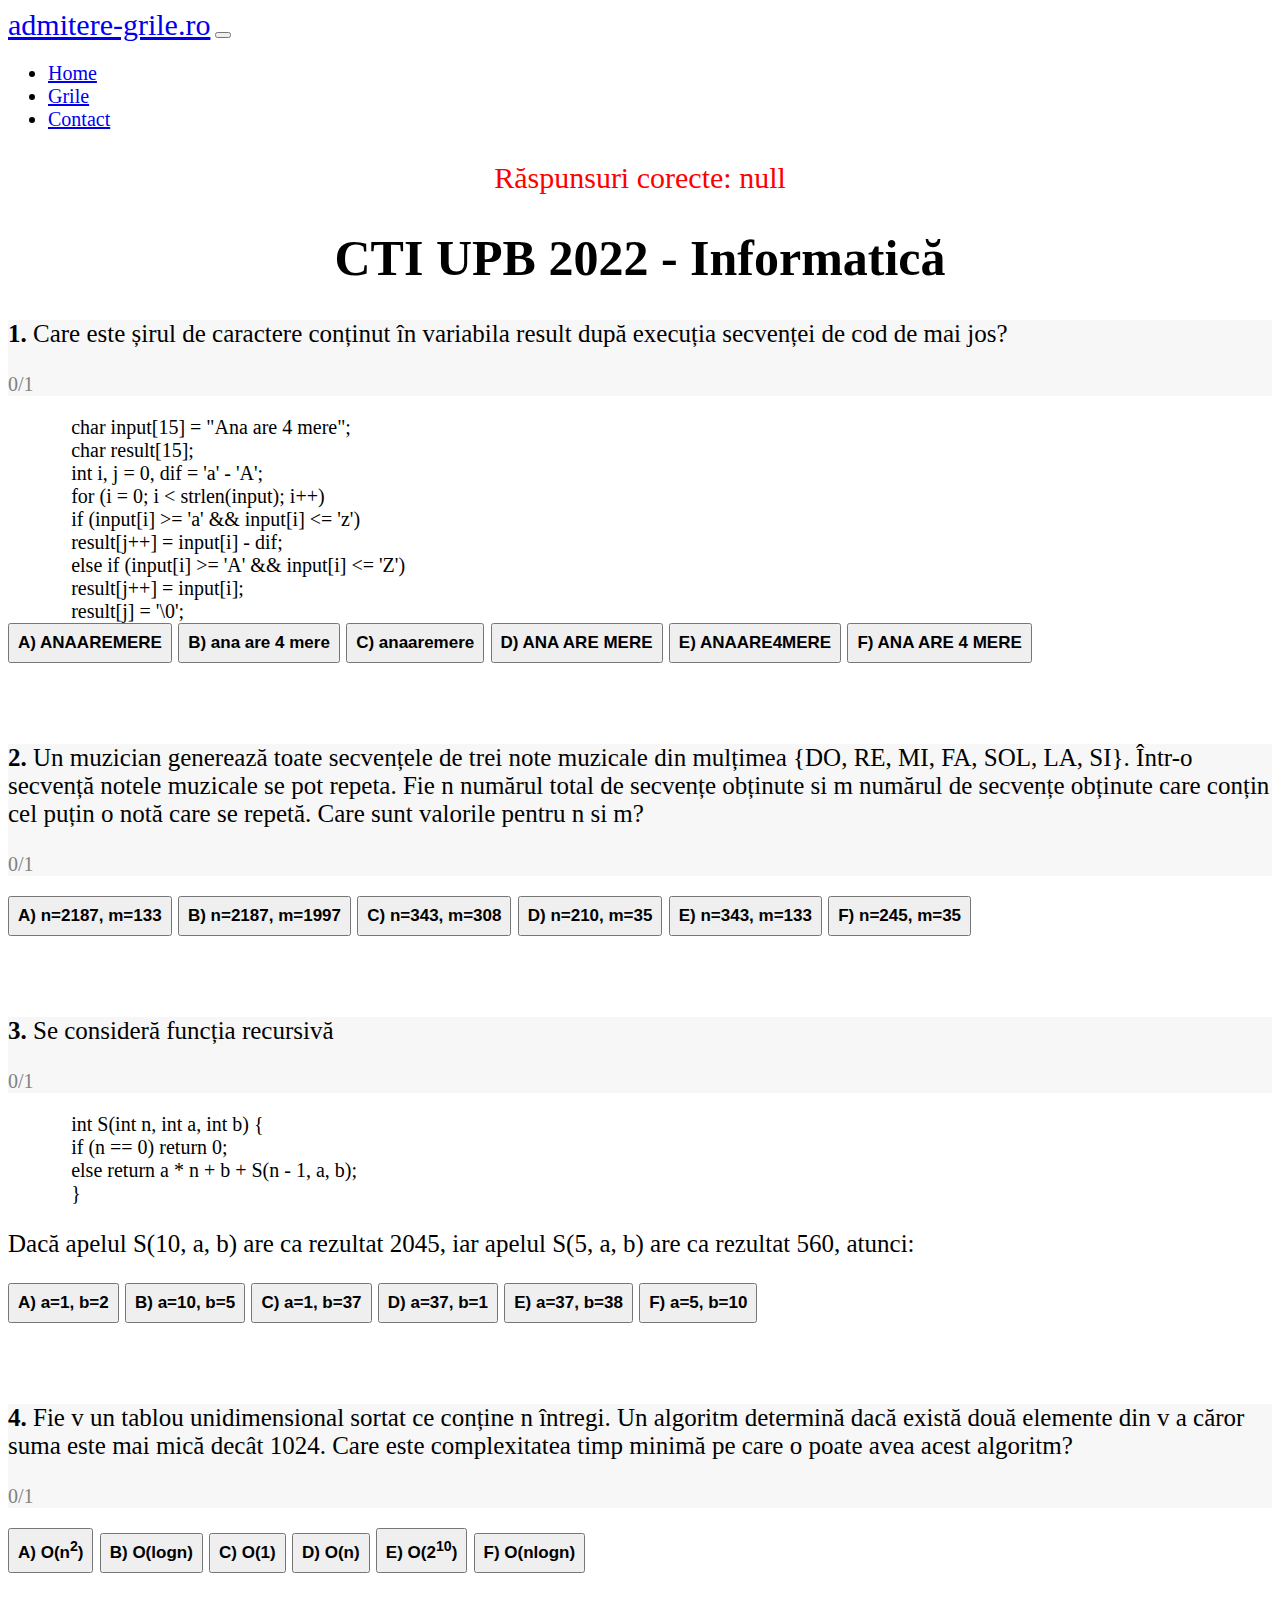
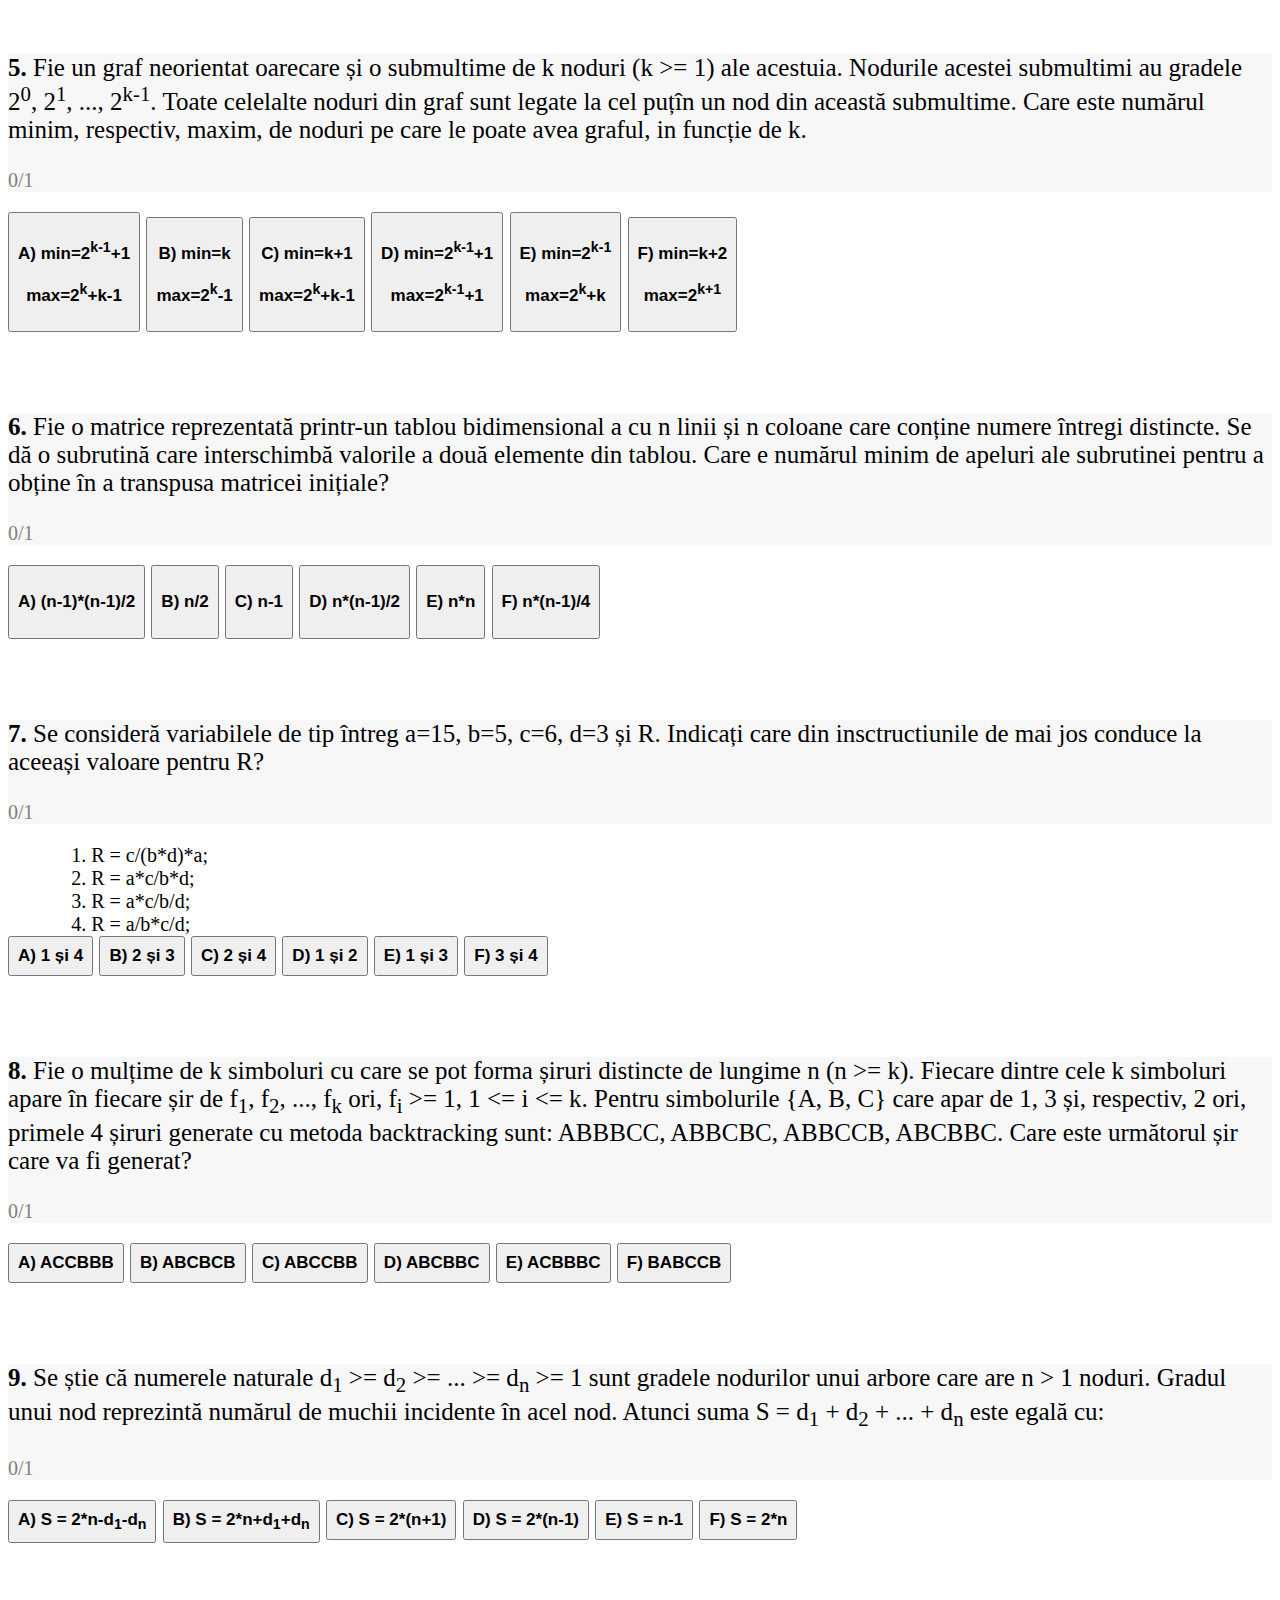
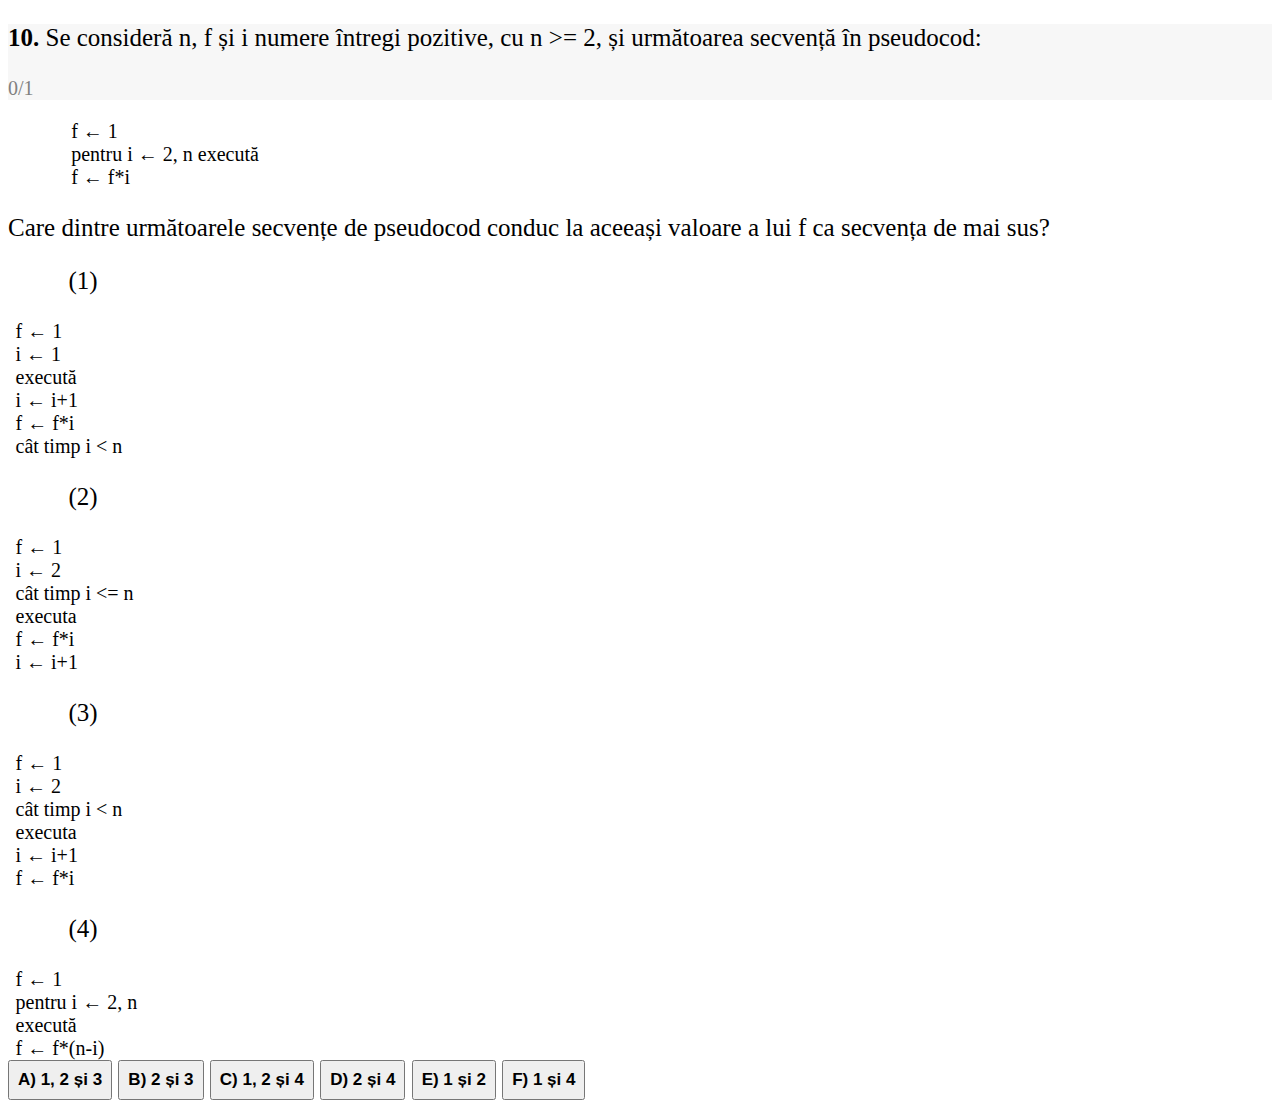
<file: test/test2/test2_submitted.html>
<!DOCTYPE html>
<html lang="en">
<head>
    <meta charset="UTF-8">
    <meta http-equiv="X-UA-Compatible" content="IE=edge">
    <meta name="viewport" content="width=device-width, initial-scale=1.0">
    <link href="https://cdn.jsdelivr.net/npm/bootstrap@5.0.2/dist/css/bootstrap.min.css" rel="stylesheet" integrity="sha384-EVSTQN3/azprG1Anm3QDgpJLIm9Nao0Yz1ztcQTwFspd3yD65VohhpuuCOmLASjC" crossorigin="anonymous">
    <link rel="stylesheet" href="style.css">
    <script src="https://cdn.jsdelivr.net/npm/bootstrap@5.0.2/dist/js/bootstrap.bundle.min.js" integrity="sha384-MrcW6ZMFYlzcLA8Nl+NtUVF0sA7MsXsP1UyJoMp4YLEuNSfAP+JcXn/tWtIaxVXM" crossorigin="anonymous" defer></script>
    <script src="logic_submitted.js" defer></script>
    <title>FMI UNIBUC 2022</title>
</head>
<body class="bg-light mb-3">
    <nav class="navbar navbar-expand-md navbar-dark bg-dark" style="font-size: 20px">
        <div class="container">
            <a href="../../home/index.html" class="navbar-brand" style="font-size:30px">admitere-grile.ro</a>
            <button class="navbar-toggler" data-bs-toggle="collapse" data-bs-target="#nav" aria-controls="nav" aria-label="Expand Navigation"><span class="navbar-toggler-icon"></span></button>
            <div class="collapse navbar-collapse" id="nav">
                <ul class="navbar-nav ms-auto gap-md-3">
                    <li class="nav-item">
                        <a href="../../home/index.html" class="nav-link" aria-current="page">Home</a>
                    </li>
                    <li class="nav-item">
                        <a href="../../grile/index.html" class="nav-link">Grile</a>
                    </li>
                    <li class="nav-item">
                        <a href="#" class="nav-link">Contact</a>
                    </li>
                </ul>
            </div>
        </div>
    </nav>
    <div class="container mt-4">
        <p class="result" style="text-align: center; font-size: 30px;"></p>
    </div>
    <div class="container mt-3" style="font-size: 25px;">
        <h1 class="mb-5  mt-5" style="text-align: center; font-size: 50px;">CTI UPB 2022 - Informatică</h1>
        <div class="row mb-3" style="background: rgb(247, 247, 247)">
            <div class="col-11">
                <p class="mb-0"><b>1.</b> Care este șirul de caractere conținut în variabila result după execuția secvenței de cod de mai jos?</p>
            </div>
            <div class="col-1 d-flex p-0" style="margin-left: auto;">
                <p class="Q1" style="color:gray; font-size: 20px;">0/1</p>
            </div>
        </div>
        <div class="algorithm p-2">
            <p>char input[15] = "Ana are 4 mere";</p>
            <p>char result[15];</p>
            <p>int i, j = 0, dif = 'a' - 'A';</p>
            <p>for (i = 0; i < strlen(input); i++)</p>
            <p class="ms-3">    if (input[i] >= 'a' && input[i] <= 'z')</p>
            <p class="ms-5">        result[j++] = input[i] - dif;</p>
            <p class="ms-3">    else if (input[i] >= 'A' && input[i] <= 'Z')</p>
            <p class="ms-5">        result[j++] = input[i];</p>
            <p>result[j] = '\0';</p>
        </div>
        <div class="buttons1 d-flex gap-4 justify-content-center flex-column flex-lg-row align-items-center mt-4">
            <button class="btn btn-primary" style="font-weight: bold" value="1">A) ANAAREMERE</button>
            <button class="btn btn-primary" style="font-weight: bold" value="2">B) ana are 4 mere</button>
            <button class="btn btn-primary" style="font-weight: bold" value="3">C) anaaremere</button>
            <button class="btn btn-primary" style="font-weight: bold" value="4">D) ANA ARE MERE</button>
            <button class="btn btn-primary" style="font-weight: bold" value="5">E) ANAARE4MERE</button>
            <button class="btn btn-primary" style="font-weight: bold" value="6">F) ANA ARE 4 MERE</button>
        </div>
        <br><br>
        <div class="row mb-4" style="background: rgb(247, 247, 247)">
            <div class="col-11">
                <p class="mb-0"><b>2.</b> Un muzician generează toate secvențele de trei note muzicale din mulțimea {DO, RE, MI, FA, SOL, LA, SI}. Într-o secvență notele muzicale se pot repeta. Fie n numărul total de secvențe obținute si m numărul de secvențe obținute care conțin cel puțin o notă care se repetă. Care sunt valorile pentru n si m?</p>
            </div>
            <div class="col-1 d-flex p-0" style="margin-left: auto;">
                <p class="Q2" style="color:gray; font-size: 20px;">0/1</p>
            </div>
        </div>
        <div class="buttons2 d-flex gap-4 justify-content-center flex-column flex-lg-row align-items-center mt-4">
            <button class="btn btn-primary" style="font-weight: bold" value="1">A) n=2187, m=133</button>
            <button class="btn btn-primary" style="font-weight: bold" value="2">B) n=2187, m=1997</button>
            <button class="btn btn-primary" style="font-weight: bold" value="3">C) n=343, m=308</button>
            <button class="btn btn-primary" style="font-weight: bold" value="4">D) n=210, m=35</button>
            <button class="btn btn-primary" style="font-weight: bold" value="5">E) n=343, m=133</button>
            <button class="btn btn-primary" style="font-weight: bold" value="6">F) n=245, m=35</button>
        </div>
        <br><br>
        <div class="row mb-4" style="background: rgb(247, 247, 247)">
            <div class="col-11">
                <p class="mb-0"><b>3.</b> Se consideră funcția recursivă</p>
            </div>
            <div class="col-1 d-flex p-0" style="margin-left: auto;">
                <p class="Q3" style="color:gray; font-size: 20px;">0/1</p>
            </div>
        </div>
        <div class="algorithm p-2">
            <p>int S(int n, int a, int b) {</p>
            <p class="ms-3">    if (n == 0) return 0;</p>
            <p class="ms-3">    else return a * n + b + S(n - 1, a, b);</p>
            <p>}</p>
        </div>
        <p>Dacă apelul S(10, a, b) are ca rezultat 2045, iar apelul S(5, a, b) are ca rezultat 560, atunci:</p>
        <div class="buttons3 d-flex gap-4 justify-content-center flex-column flex-lg-row align-items-center mt-4">
            <button class="btn btn-primary" style="font-weight: bold" value="1">A) a=1, b=2</button>
            <button class="btn btn-primary" style="font-weight: bold" value="2">B) a=10, b=5</button>
            <button class="btn btn-primary" style="font-weight: bold" value="3">C) a=1, b=37</button>
            <button class="btn btn-primary" style="font-weight: bold" value="4">D) a=37, b=1</button>
            <button class="btn btn-primary" style="font-weight: bold" value="5">E) a=37, b=38</button>
            <button class="btn btn-primary" style="font-weight: bold" value="6">F) a=5, b=10</button>
        </div>
        <br><br>
        <div class="row mb-4" style="background: rgb(247, 247, 247)">
            <div class="col-11">
                <p class="mb-0"><b>4.</b> Fie v un tablou unidimensional sortat ce conține n întregi. Un algoritm determină dacă există două elemente din v a căror suma este mai mică decât 1024. Care este complexitatea timp minimă pe care o poate avea acest algoritm?
                </p>
            </div>
            <div class="col-1 d-flex p-0" style="margin-left: auto;">
                <p class="Q4" style="color:gray; font-size: 20px;">0/1</p>
            </div>
        </div>
        <div class="buttons4 d-flex gap-4 justify-content-center flex-column flex-lg-row align-items-center mt-4">
            <button class="btn btn-primary" style="font-weight: bold" value="1">A) O(n<sup>2</sup>)</button>
            <button class="btn btn-primary" style="font-weight: bold" value="2">B) O(logn)</button>
            <button class="btn btn-primary" style="font-weight: bold" value="3">C) O(1)</button>
            <button class="btn btn-primary" style="font-weight: bold" value="4">D) O(n)</button>
            <button class="btn btn-primary" style="font-weight: bold" value="5">E) O(2<sup>10</sup>)</button>
            <button class="btn btn-primary" style="font-weight: bold" value="6">F) O(nlogn)</button>
        </div>
        <br><br>
        <div class="row mb-4" style="background: rgb(247, 247, 247)">
            <div class="col-11">
                <p class="mb-0"><b>5.</b> Fie un graf neorientat oarecare și o submultime de k noduri (k >= 1) ale acestuia. Nodurile acestei submultimi au gradele 2<sup>0</sup>, 2<sup>1</sup>, ..., 2<sup>k-1</sup>. Toate celelalte noduri din graf sunt legate la cel puțîn un nod din această submultime. Care este numărul minim, respectiv, maxim, de noduri pe care le poate avea graful, in funcție de k.</p>
            </div>
            <div class="col-1 d-flex p-0" style="margin-left: auto;">
                <p class="Q5" style="color:gray; font-size: 20px;">0/1</p>
            </div>
        </div>
        <div class="buttons5 d-flex gap-4 justify-content-center flex-column flex-lg-row align-items-center mt-4">
            <button class="btn btn-primary" style="font-weight: bold;" value="1"><p class="mb-0">A) min=2<sup>k-1</sup>+1 </p><p class="mb-0">max=2<sup>k</sup>+k-1</p></button>
            <button class="btn btn-primary" style="font-weight: bold;" value="3"><p class="mb-0">B) min=k</p> <p class="mb-0">max=2<sup>k</sup>-1</p></button>
            <button class="btn btn-primary" style="font-weight: bold;" value="2"><p class="mb-0">C) min=k+1</p><p class="mb-0">max=2<sup>k</sup>+k-1</p></button>
            <button class="btn btn-primary" style="font-weight: bold;" value="4"><p class="mb-0">D) min=2<sup>k-1</sup>+1</p> <p class="mb-0">max=2<sup>k-1</sup>+1</p></button>
            <button class="btn btn-primary" style="font-weight: bold;" value="5"><p class="mb-0">E) min=2<sup>k-1</sup></p> <p class="mb-0">max=2<sup>k</sup>+k</p></button>
            <button class="btn btn-primary" style="font-weight: bold;" value="6"><p class="mb-0">F) min=k+2</p> <p class="mb-0">max=2<sup>k+1</p></sup></button>
        </div>
        <br><br>
        <div class="row mb-4" style="background: rgb(247, 247, 247)">
            <div class="col-11">
                <p class="mb-0"><b>6.</b> Fie o matrice reprezentată printr-un tablou bidimensional a cu n linii și n coloane care conține numere întregi distincte. Se dă o subrutină care interschimbă valorile a două elemente din tablou. Care e numărul minim de apeluri ale subrutinei pentru a obține în a transpusa matricei inițiale?</p>
            </div>
            <div class="col-1 d-flex p-0" style="margin-left: auto;">
                <p class="Q6" style="color:gray; font-size: 20px;">0/1</p>
            </div>
        </div>
        <div class="buttons6 d-flex gap-4 justify-content-center flex-column flex-lg-row align-items-center mt-4">
            <button class="btn btn-primary" style="font-weight: bold;" value="1"><p class="mb-0">A) (n-1)*(n-1)/2</button>
            <button class="btn btn-primary" style="font-weight: bold;" value="2"><p class="mb-0">B) n/2</button>
            <button class="btn btn-primary" style="font-weight: bold;" value="3"><p class="mb-0">C) n-1</button>
            <button class="btn btn-primary" style="font-weight: bold;" value="4"><p class="mb-0">D) n*(n-1)/2</button>
            <button class="btn btn-primary" style="font-weight: bold;" value="5"><p class="mb-0">E) n*n</button>
            <button class="btn btn-primary" style="font-weight: bold;" value="6"><p class="mb-0">F) n*(n-1)/4</button>
        </div>
        <br><br>
        <div class="row mb-4" style="background: rgb(247, 247, 247)">
            <div class="col-11">
                <p class="mb-0"><b>7.</b> Se consideră variabilele de tip întreg a=15, b=5, c=6, d=3 și R. Indicați care din insctructiunile de mai jos conduce la aceeași valoare pentru R?
                </p>
            </div>
            <div class="col-1 d-flex p-0" style="margin-left: auto;">
                <p class="Q7" style="color:gray; font-size: 20px;">0/1</p>
            </div>
        </div>
        <div class="algorithm p-2">
            <p>1. R = c/(b*d)*a;</p>
            <p>2. R = a*c/b*d;</p>
            <p>3. R = a*c/b/d;</p>
            <p>4. R = a/b*c/d;</p>
        </div>
        <div class="buttons7 d-flex gap-4 justify-content-center flex-column flex-lg-row align-items-center mt-4">
            <button class="btn btn-primary" style="font-weight: bold" value="1">A) 1 și 4</button>
            <button class="btn btn-primary" style="font-weight: bold" value="2">B) 2 și 3</button>
            <button class="btn btn-primary" style="font-weight: bold" value="3">C) 2 și 4</button>
            <button class="btn btn-primary" style="font-weight: bold" value="4">D) 1 și 2</button>
            <button class="btn btn-primary" style="font-weight: bold" value="5">E) 1 și 3</button>
            <button class="btn btn-primary" style="font-weight: bold" value="6">F) 3 și 4</button>
        </div>
        <br><br>
        <div class="row mb-4" style="background: rgb(247, 247, 247)">
            <div class="col-11">
                <p class="mb-0"><b>8.</b> Fie o mulțime de k simboluri cu care se pot forma șiruri distincte de lungime n (n >= k). Fiecare dintre cele k simboluri apare în fiecare șir de f<sub>1</sub>, f<sub>2</sub>, ..., f<sub>k</sub> ori, f<sub>i</sub> >= 1, 1 <= i <= k. Pentru simbolurile {A, B, C} care apar de 1, 3 și, respectiv, 2 ori, primele 4 șiruri generate cu metoda backtracking sunt: ABBBCC, ABBCBC, ABBCCB, ABCBBC. Care este următorul șir care va fi generat?</p>
            </div>
            <div class="col-1 d-flex p-0" style="margin-left: auto;">
                <p class="Q8" style="color:gray; font-size: 20px;">0/1</p>
            </div>
        </div>
        <div class="buttons8 d-flex gap-4 justify-content-center flex-column flex-lg-row align-items-center mt-4">
            <button class="btn btn-primary" style="font-weight: bold" value="1">A) ACCBBB</button>
            <button class="btn btn-primary" style="font-weight: bold" value="2">B) ABCBCB</button>
            <button class="btn btn-primary" style="font-weight: bold" value="3">C) ABCCBB</button>
            <button class="btn btn-primary" style="font-weight: bold" value="4">D) ABCBBC</button>
            <button class="btn btn-primary" style="font-weight: bold" value="5">E) ACBBBC</button>
            <button class="btn btn-primary" style="font-weight: bold" value="6">F) BABCCB</button>
        </div>
        <br><br>
        <div class="row mb-4" style="background: rgb(247, 247, 247)">
            <div class="col-11">
                <p class="mb-0"><b>9.</b> Se știe că numerele naturale d<sub>1</sub> >= d<sub>2</sub> >= ... >= d<sub>n</sub> >= 1 sunt gradele nodurilor unui arbore care are n > 1 noduri. Gradul unui nod reprezintă numărul de muchii incidente în acel nod. Atunci suma S =  d<sub>1</sub> + d<sub>2</sub> + ... + d<sub>n</sub> este egală cu:   </p>
            </div>
            <div class="col-1 d-flex p-0" style="margin-left: auto;">
                <p class="Q9" style="color:gray; font-size: 20px;">0/1</p>
            </div>
        </div>
        <div class="buttons9 d-flex gap-4 justify-content-center flex-column flex-lg-row align-items-center mt-4">
            <button class="btn btn-primary" style="font-weight: bold" value="1">A) S = 2*n-d<sub>1</sub>-d<sub>n</sub></button>
            <button class="btn btn-primary" style="font-weight: bold" value="2">B) S = 2*n+d<sub>1</sub>+d<sub>n</sub></button>
            <button class="btn btn-primary" style="font-weight: bold" value="3">C) S = 2*(n+1)</button>
            <button class="btn btn-primary" style="font-weight: bold" value="4">D) S = 2*(n-1)</button>
            <button class="btn btn-primary" style="font-weight: bold" value="5">E) S = n-1</button>
            <button class="btn btn-primary" style="font-weight: bold" value="6">F) S = 2*n</button>
        </div>
        <br><br>
        <div class="row mb-4" style="background: rgb(247, 247, 247)">
            <div class="col-11">
                <p class="mb-0"><b>10.</b> Se consideră n,  f și i numere întregi pozitive, cu n >= 2, și următoarea secvență în pseudocod:</p>
            </div>
            <div class="col-1 d-flex p-0" style="margin-left: auto;">
                <p class="Q10" style="color:gray; font-size: 20px;">0/1</p>
            </div>
        </div>
        <div class="algorithm p-2">
            <p>f ← 1</p>
            <p>pentru i ← 2, n execută</p>
            <p class="ms-4">    f ← f*i</p>
        </div>
        <p>Care dintre următoarele secvențe de pseudocod conduc la aceeași valoare a lui f ca secvența de mai sus?</p>
        <div class="d-flex flex-column gap-4 align-items-center flex-lg-row justify-content-around mb-4">
            <div style="width: 150px;">
                <p class="mb-1" style="text-align: center">(1)</p>
                <div class="algorithm p-2">
                    <p>f ← 1</p>
                    <p>i ← 1</p>
                    <p>execută</p>
                    <p class="ms-4">    i ← i+1</p>
                    <p class="ms-4">    f ← f*i</p>
                    <p>cât timp i < n</p>
                </div>
            </div>
            <div style="width: 150px">
                <p class="mb-1" style="text-align: center">(2)</p>
                <div class="algorithm p-2">
                    <p>f ← 1</p>
                    <p>i ← 2</p>
                    <p>cât timp i <= n</p>
                    <p>executa<n</p>
                    <p class="ms-4">    f ← f*i</p>
                    <p class="ms-4">    i ← i+1</p>
                </div>
            </div>
            <div style="width: 150px">
                <p class="mb-1" style="text-align: center">(3)</p>
                <div class="algorithm p-2">
                    <p>f ← 1</p>
                    <p>i ← 2</p>
                    <p>cât timp i < n</p>
                    <p>executa<n</p>
                    <p class="ms-4">    i ← i+1</p>
                    <p class="ms-4">    f ← f*i</p>
                </div>
            </div>
            <div style="width: 150px">
                <p class="mb-1" style="text-align: center">(4)</p>
                <div class="algorithm p-2">
                    <p>f ← 1</p>
                    <p>pentru i ← 2, n execută</p>
                    <p class="ms-3">    f ← f*(n-i)</p>
                </div>
            </div>
        </div>
        <div class="buttons10 d-flex gap-4 justify-content-center">
            <button class="btn btn-primary" style="font-weight: bold" value="1">A) 1, 2 și 3</button>
            <button class="btn btn-primary" style="font-weight: bold" value="2">B) 2 și 3</button>
            <button class="btn btn-primary" style="font-weight: bold" value="3">C) 1, 2 și 4</button>
            <button class="btn btn-primary" style="font-weight: bold" value="4">D) 2 și 4</button>
            <button class="btn btn-primary" style="font-weight: bold" value="5">E) 1 și 2</button>
            <button class="btn btn-primary" style="font-weight: bold" value="6">F) 1 și 4</button>
        </div>
    </div>
</body>
</html>
</file>
<file: home/style.css>
.footer {
    position: fixed;
    bottom: 0;
    width: 100%;
    margin-bottom: 0;
    text-align: center;
    padding: 5px;
}
</file>
<file: test/test1/style.css>
.algorithm p {
    font-size: 20px;
    margin: 0;
    padding: 0;
}
.algorithm {
    width: auto;
    margin-left: 5%;
    font-family: Verdana, Geneva, Tahoma, sans-serif;
}
.sticky {
    position: fixed;
    top: 0;
}
.btn-primary:hover,.btn-primary:focus,.btn-primary:active, 
.btn-primary:active:focus:not(:disabled):not(.disabled),
.btn:focus, .btn:active, .btn:hover{
    box-shadow: none!important;
    outline: 0;
}
</file>
<file: test/test2/style.css>
.algorithm p {
    font-size: 20px;
    margin: 0;
    padding: 0;
}
.algorithm {
    width: auto;
    margin-left: 5%;
    font-family: Monaco;
}
.sticky {
    position: fixed;
    top: 0;
}
.btn-primary:hover,.btn-primary:focus,.btn-primary:active, 
.btn-primary:active:focus:not(:disabled):not(.disabled),
.btn:focus, .btn:active, .btn:hover{
    box-shadow: none!important;
    outline: 0;
}
.btn {
    padding: 8px;
    font-size: 17px;
}
.pressed {
    background: rgb(15, 48, 194);
}
.btn-primary:focus {
    background: rgb(15, 48, 194);
}
</file>
